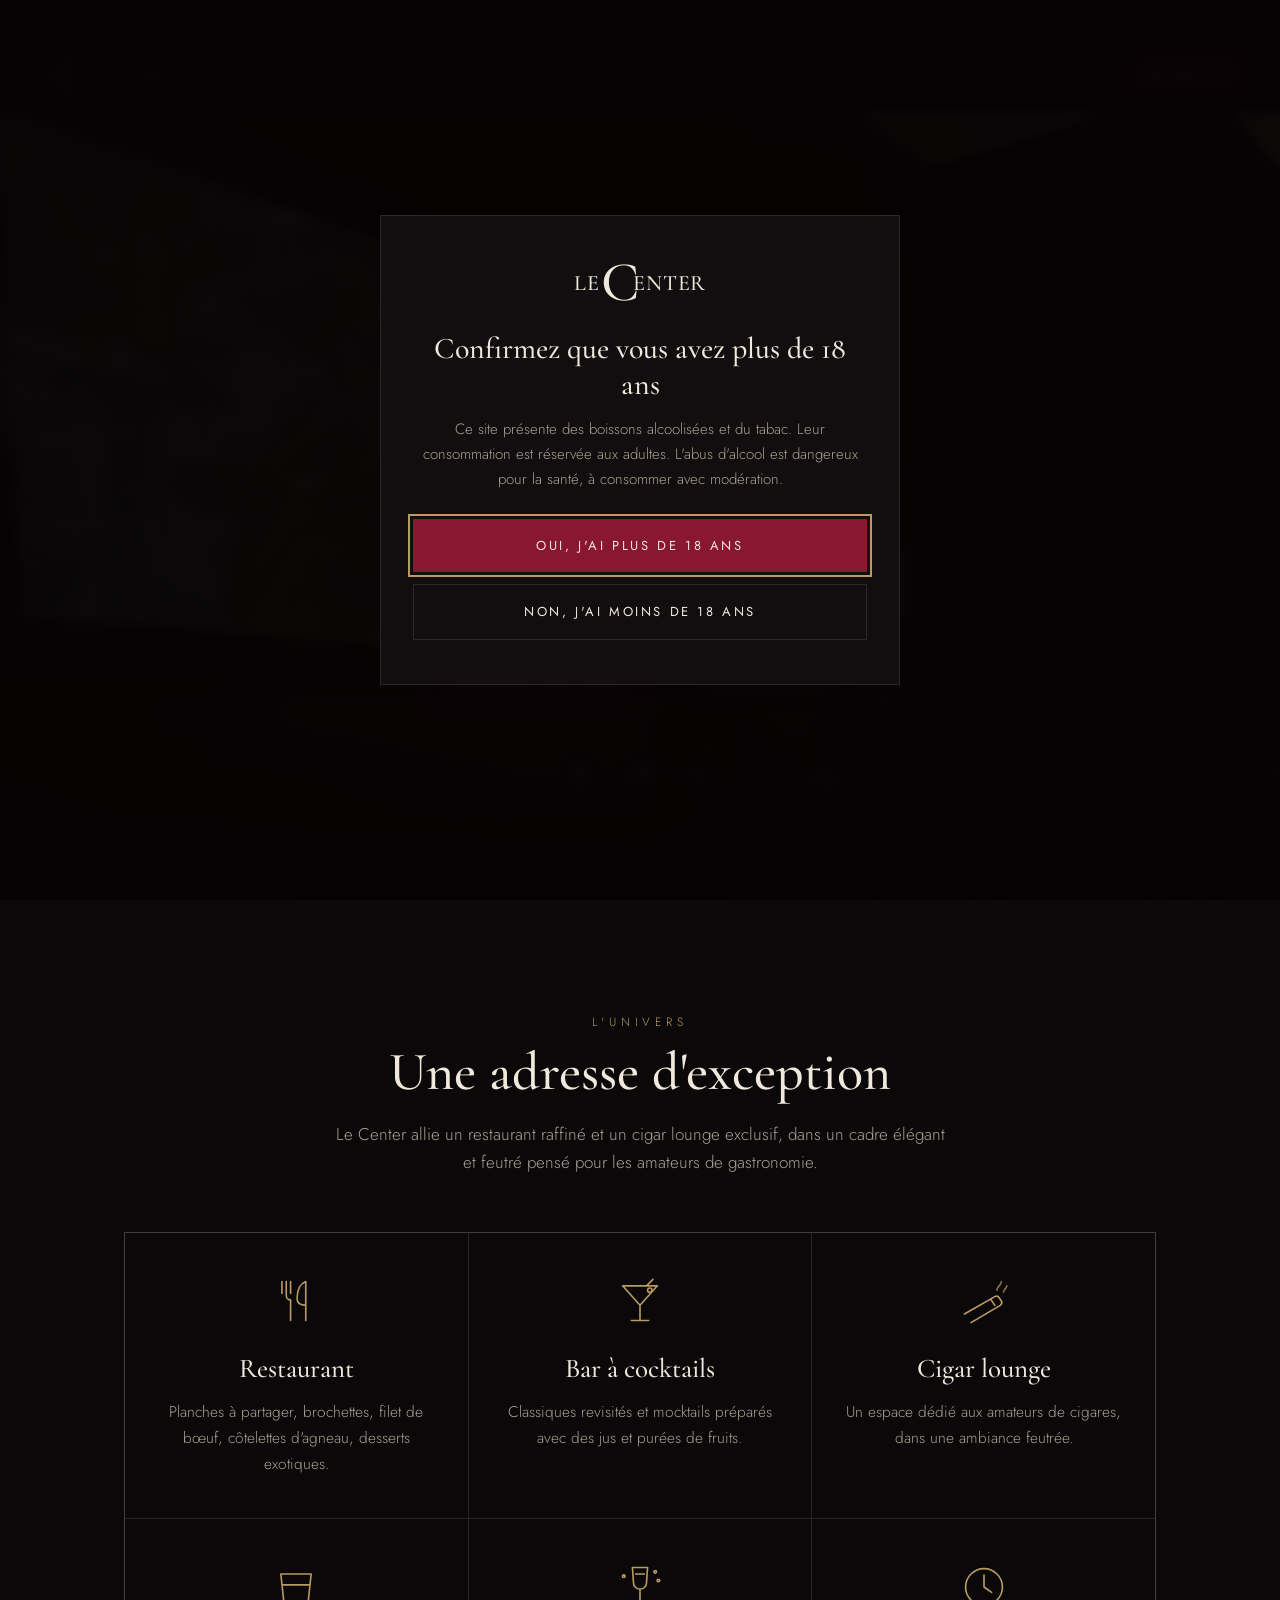
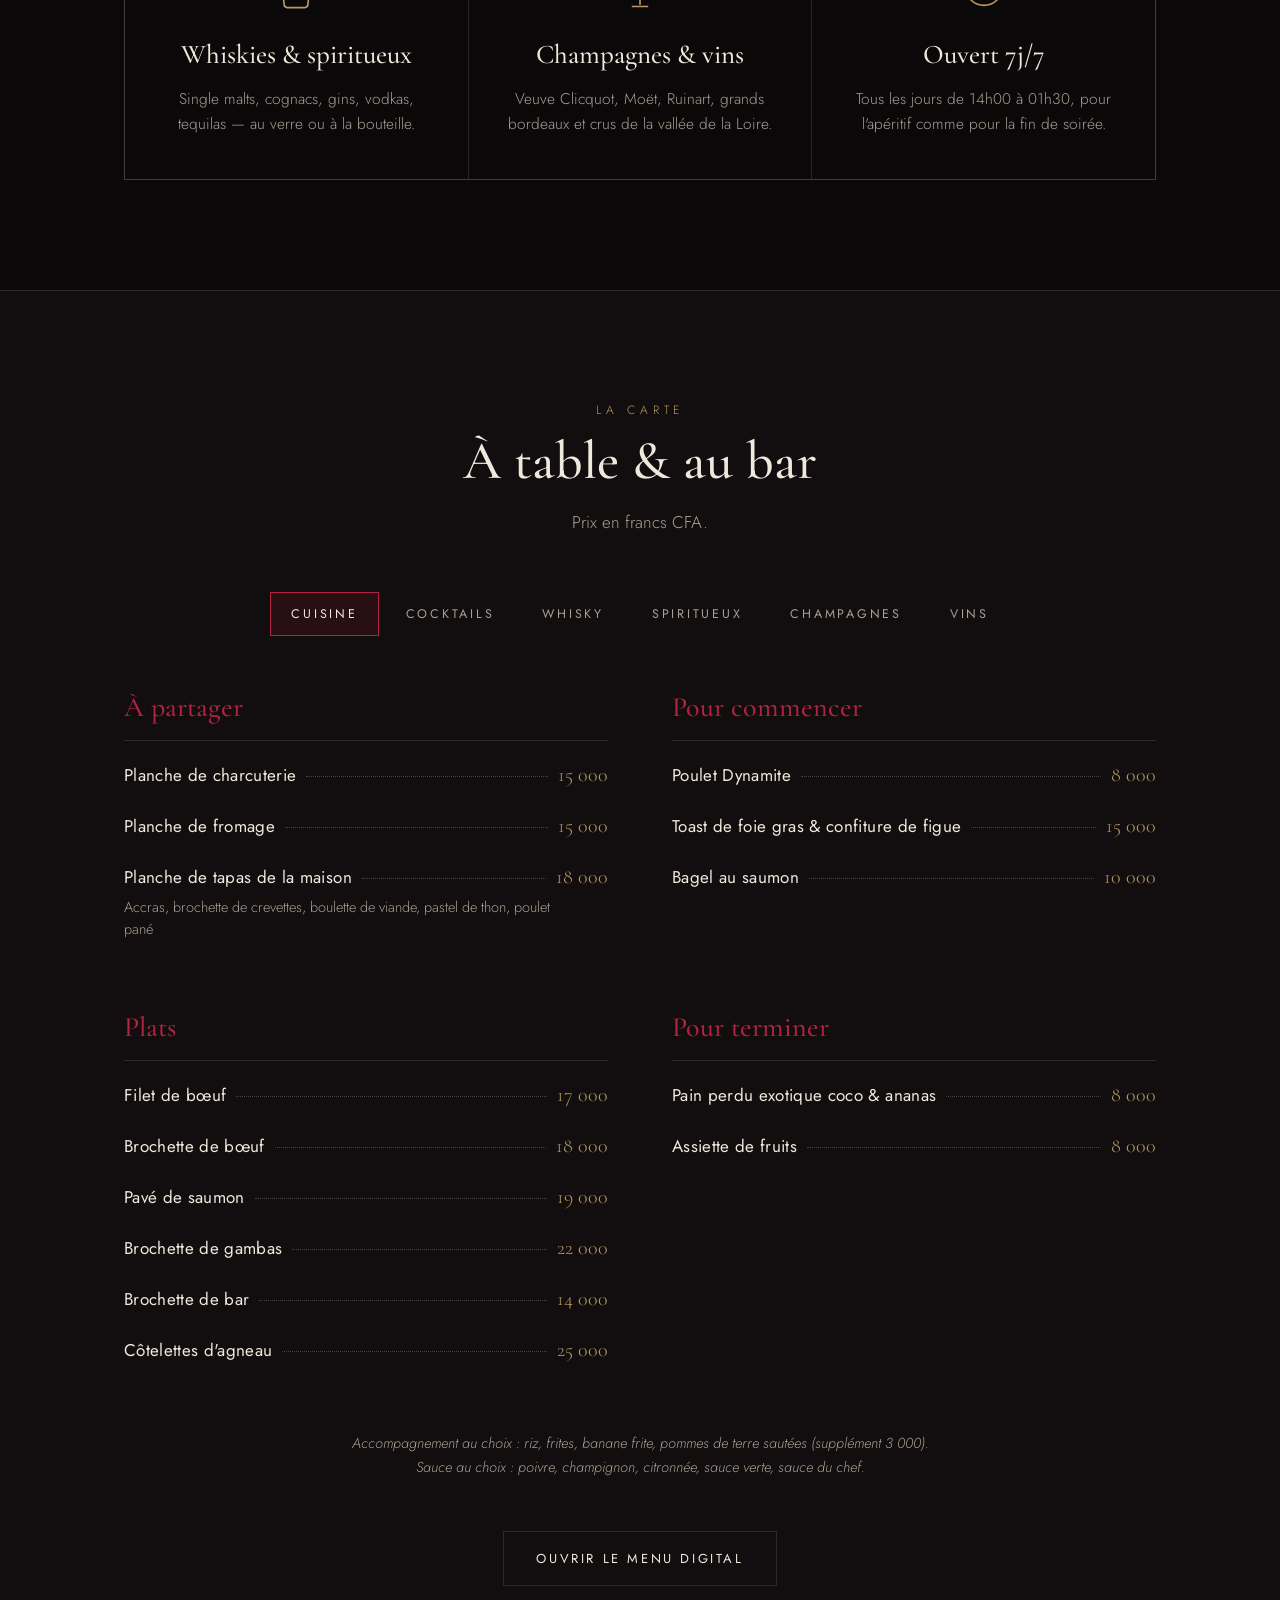
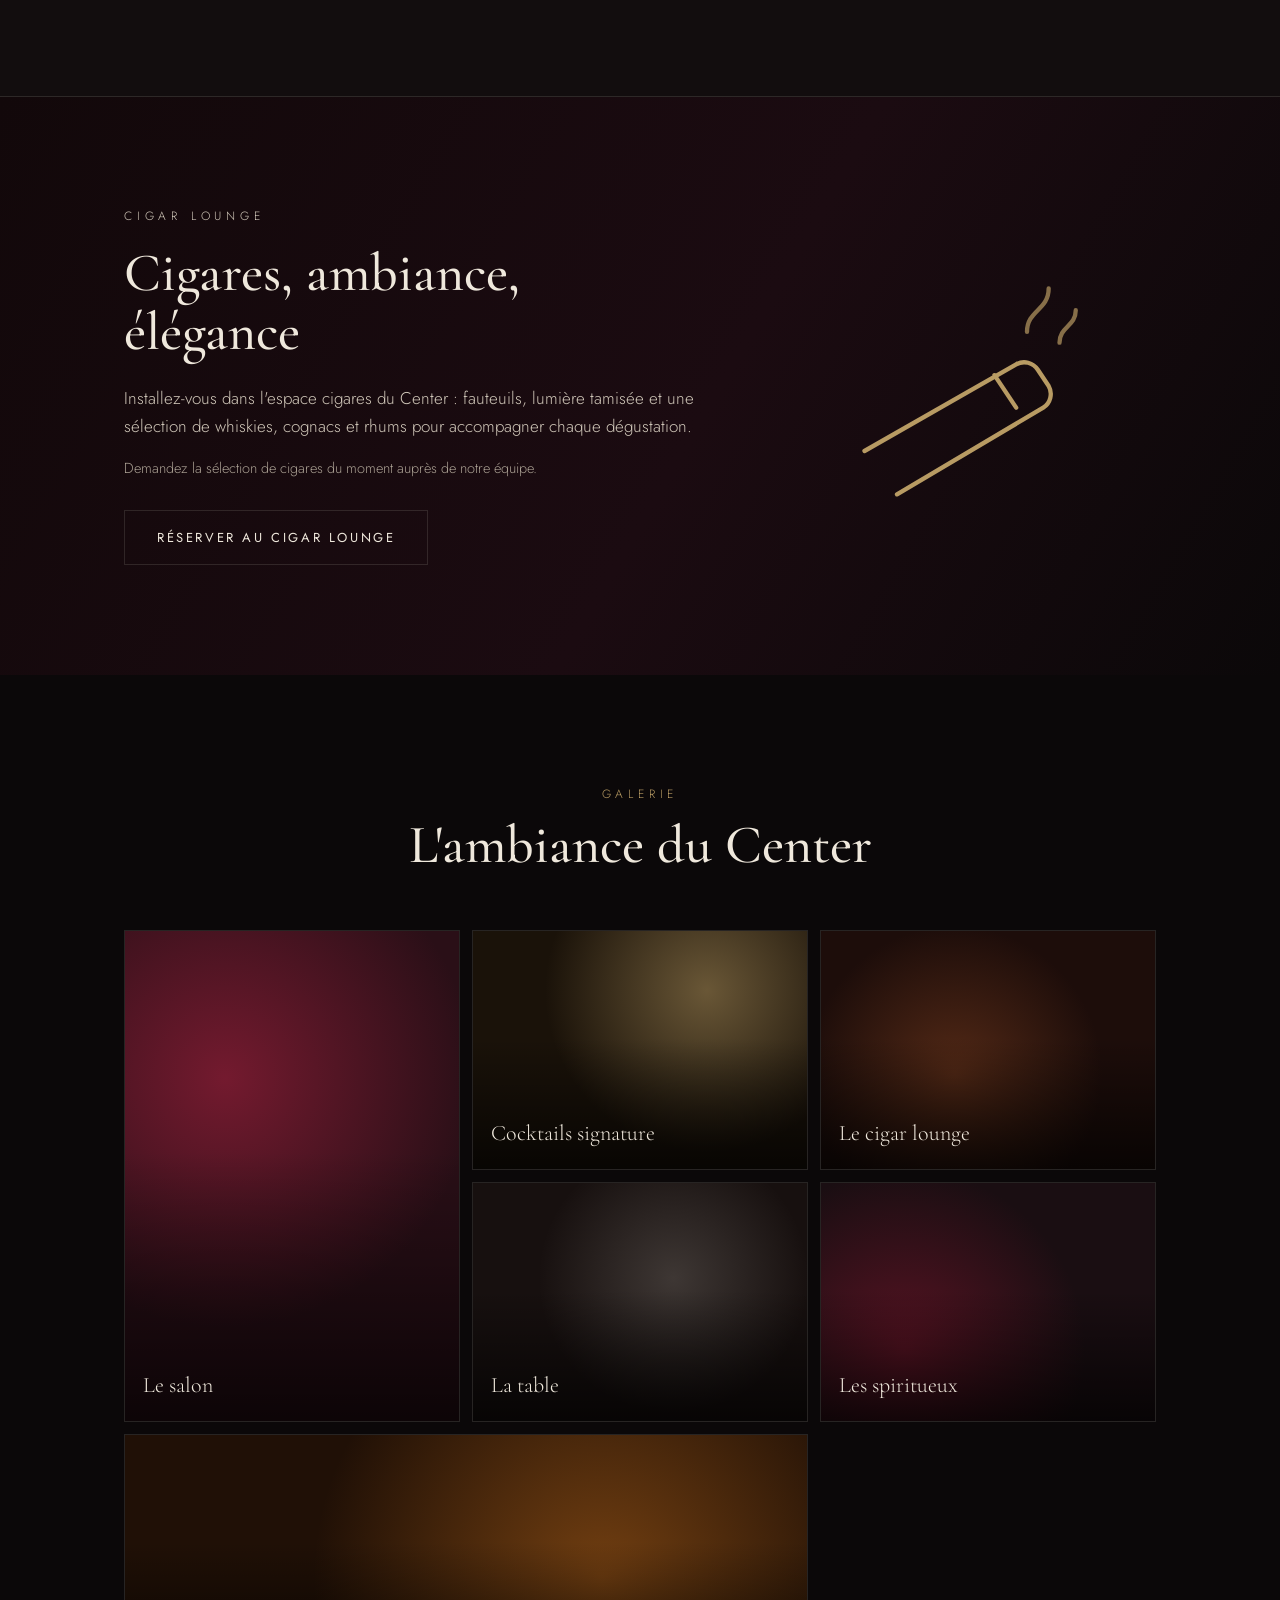
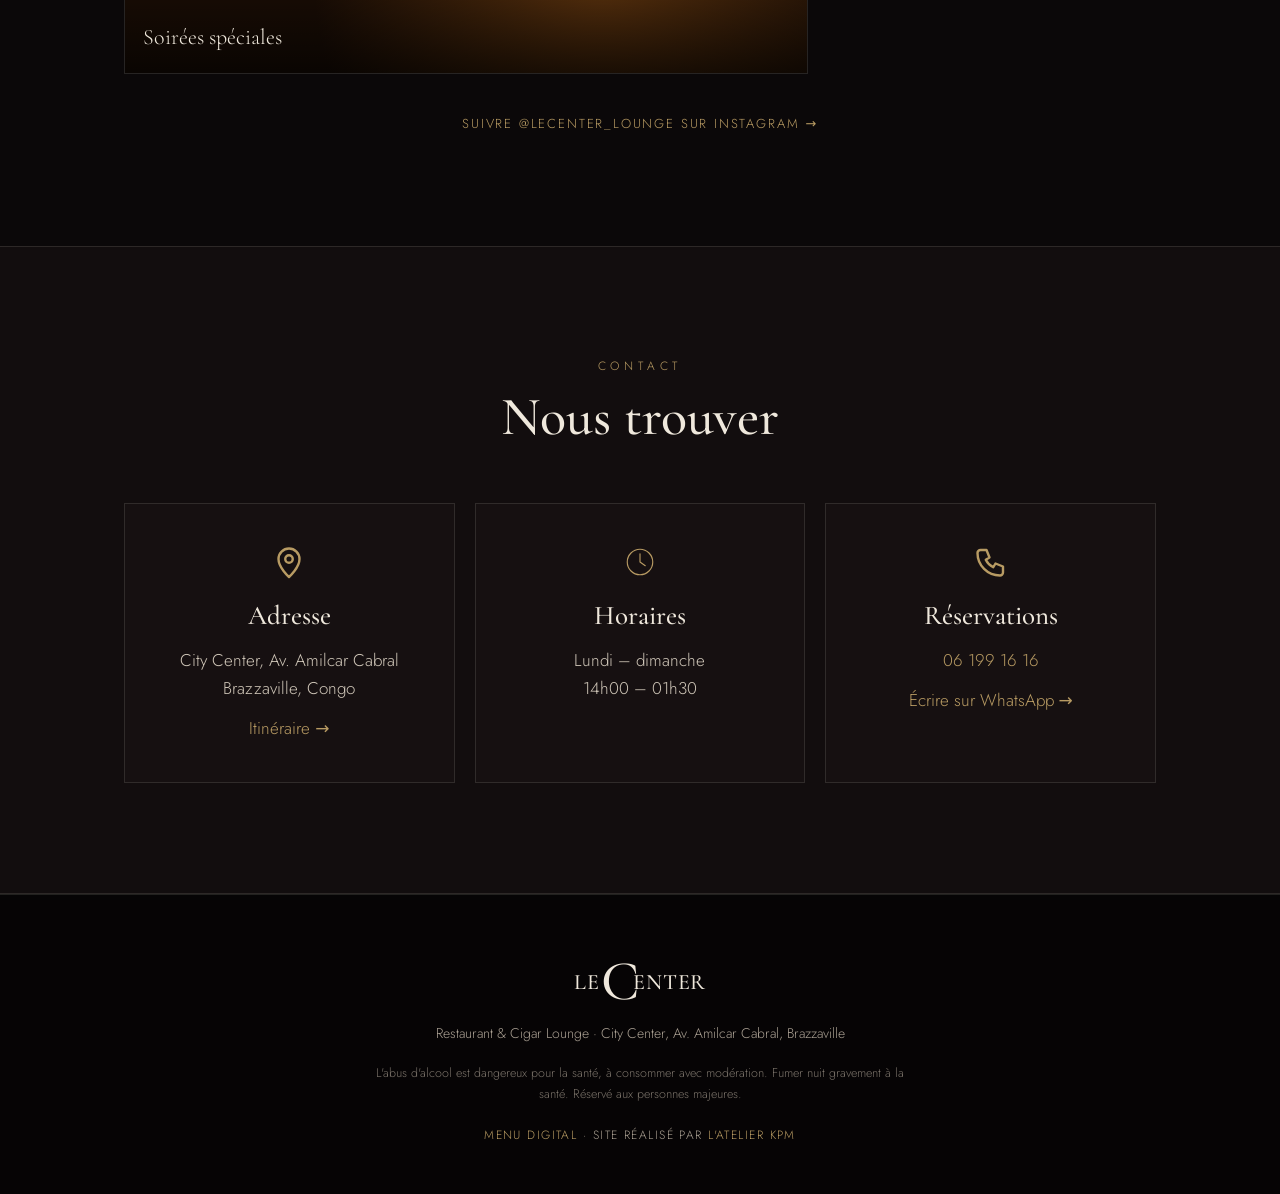
<file: index.html>
<!doctype html>
<html lang="fr">
<head>
<meta charset="utf-8">
<meta name="viewport" content="width=device-width, initial-scale=1">
<title>Le Center Lounge Bar | Restaurant &amp; Cigar Lounge à Brazzaville</title>
<meta name="description" content="Le Center, restaurant et cigar lounge à Brazzaville : cuisine raffinée, cocktails, whiskies, champagnes. City Center, Av. Amilcar Cabral. Ouvert 7j/7 de 14h à 01h30.">
<meta name="theme-color" content="#0b0809">
<meta property="og:title" content="Le Center Lounge Bar — Brazzaville">
<meta property="og:description" content="Restaurant &amp; cigar lounge. Cocktails, whiskies, champagnes. Ouvert 7j/7 de 14h à 01h30.">
<meta property="og:type" content="website">
<link rel="preconnect" href="https://fonts.googleapis.com">
<link rel="preconnect" href="https://fonts.gstatic.com" crossorigin>
<link href="https://fonts.googleapis.com/css2?family=Cormorant+Garamond:ital,wght@0,400;0,500;0,600;1,400&family=Jost:wght@300;400;500&display=swap" rel="stylesheet">
<link rel="stylesheet" href="style.css">
<script type="application/ld+json">
{"@context":"https://schema.org","@type":"Restaurant","name":"Le Center Lounge Bar","servesCuisine":"Française, Fusion","telephone":"+242061991616","address":{"@type":"PostalAddress","streetAddress":"City Center, Av. Amilcar Cabral","addressLocality":"Brazzaville","addressCountry":"CG"},"openingHours":"Mo-Su 14:00-01:30","sameAs":["https://instagram.com/lecenter_lounge"]}
</script>
</head>
<body>

<div id="agegate" class="agegate" role="dialog" aria-modal="true" aria-labelledby="ag-title" hidden>
  <div class="ag-box">
    <div class="mark small" aria-hidden="true"><span>LE</span><b>C</b><span>ENTER</span></div>
    <h2 id="ag-title">Confirmez que vous avez plus de 18 ans</h2>
    <p>Ce site présente des boissons alcoolisées et du tabac. Leur consommation est réservée aux adultes. L'abus d'alcool est dangereux pour la santé, à consommer avec modération.</p>
    <div class="ag-actions">
      <button class="btn solid" id="ag-yes">Oui, j'ai plus de 18 ans</button>
      <a class="btn ghost" href="https://www.google.com" id="ag-no" rel="noopener">Non, j'ai moins de 18 ans</a>
    </div>
  </div>
</div>

<div class="topbar">
  <span>Tous les jours · 14h00 – 01h30</span>
  <span class="sep">|</span>
  <a href="https://www.google.com/maps/search/?api=1&query=Le+Center+Lounge+Bar+Brazzaville" target="_blank" rel="noopener">City Center, Av. Amilcar Cabral, Brazzaville</a>
  <span class="sep">|</span>
  <a href="tel:+242061991616">06 199 16 16</a>
</div>

<header class="nav" id="top">
  <a class="brand" href="#top" aria-label="Le Center Lounge Bar — accueil"><div class="mark small"><span>LE</span><b>C</b><span>ENTER</span></div></a>
  <button class="burger" aria-label="Menu" aria-expanded="false" aria-controls="menu"><i></i><i></i><i></i></button>
  <nav id="menu">
    <a href="#univers">L'univers</a>
    <a href="#carte">La carte</a>
    <a href="#cigar">Cigar lounge</a>
    <a href="#galerie">Galerie</a>
    <a href="#contact">Contact</a>
    <a class="btn solid sm" href="https://wa.me/242061991616?text=Bonjour%20Le%20Center%2C%20je%20souhaite%20r%C3%A9server%20une%20table." target="_blank" rel="noopener">Réserver</a>
  </nav>
</header>

<main>
<section class="hero">
  <div class="hero-bg" aria-hidden="true"></div>
  <div class="hero-in">
    <p class="kicker">Restaurant &amp; Cigar Lounge · Brazzaville</p>
    <h1 class="mark big" aria-label="Le Center Lounge Bar"><span>LE</span><b>C</b><span>ENTER</span><em>Lounge Bar</em></h1>
    <p class="lead">Une adresse feutrée au cœur de la ville, pour les amateurs de bonne table, de grands crus et de moments privilégiés.</p>
    <div class="cta">
      <a class="btn solid" href="https://wa.me/242061991616?text=Bonjour%20Le%20Center%2C%20je%20souhaite%20r%C3%A9server%20une%20table." target="_blank" rel="noopener">Réserver une table</a>
      <a class="btn ghost" href="#carte">Voir la carte</a>
    </div>
    <ul class="social" aria-label="Nous contacter">
      <li><a href="https://wa.me/242061991616?text=Bonjour%20Le%20Center%2C%20je%20souhaite%20r%C3%A9server%20une%20table." target="_blank" rel="noopener" aria-label="WhatsApp"><svg viewBox="0 0 24 24" fill="none" stroke="currentColor" stroke-width="1.6" stroke-linecap="round" stroke-linejoin="round"><path d="M3 21l1.6-4.8A8.5 8.5 0 1 1 8 19.5L3 21z"/><path d="M9 8.5c0 3.5 3 6.5 6.5 6.5l1-1.5-2-1-1 .8c-1-.4-2-1.4-2.4-2.4l.8-1-1-2-1.9.6z"/></svg></a></li>
      <li><a href="https://instagram.com/lecenter_lounge" target="_blank" rel="noopener" aria-label="Instagram"><svg viewBox="0 0 24 24" fill="none" stroke="currentColor" stroke-width="1.6"><rect x="3" y="3" width="18" height="18" rx="5"/><circle cx="12" cy="12" r="4"/><circle cx="17.3" cy="6.7" r="1" fill="currentColor"/></svg></a></li>
      <li><a href="tel:+242061991616" aria-label="Téléphone"><svg viewBox="0 0 24 24" fill="none" stroke="currentColor" stroke-width="1.6" stroke-linecap="round" stroke-linejoin="round"><path d="M5 4h4l2 5-2.5 1.5a11 11 0 0 0 5 5L15 13l5 2v4a2 2 0 0 1-2 2A15 15 0 0 1 3 6a2 2 0 0 1 2-2z"/></svg></a></li>
    </ul>
  </div>
  <a class="scroll" href="#univers" aria-label="Défiler"><i></i></a>
</section>

<section class="sec" id="univers">
  <div class="wrap">
    <header class="sec-h reveal"><p class="kicker">L'univers</p><h2>Une adresse d'exception</h2>
    <p class="intro">Le Center allie un restaurant raffiné et un cigar lounge exclusif, dans un cadre élégant et feutré pensé pour les amateurs de gastronomie.</p></header>
    <div class="feats"><article class="feat reveal"><div class="ico"><svg viewBox="0 0 48 48" fill="none" stroke="currentColor" stroke-width="1.5" stroke-linecap="round" stroke-linejoin="round"><path d="M15 6v13a4 4 0 0 0 4 4v19M11 6v11M19 6v11M15 6v11M33 42V6c-5 2-8 8-8 16 0 4 2 6 8 6"/></svg></div><h3>Restaurant</h3><p>Planches à partager, brochettes, filet de bœuf, côtelettes d'agneau, desserts exotiques.</p></article><article class="feat reveal"><div class="ico"><svg viewBox="0 0 48 48" fill="none" stroke="currentColor" stroke-width="1.5" stroke-linecap="round" stroke-linejoin="round"><path d="M8 10h32L24 28 8 10zM24 28v14M16 42h16M30 10l6-6"/><circle cx="33" cy="14" r="2"/></svg></div><h3>Bar à cocktails</h3><p>Classiques revisités et mocktails préparés avec des jus et purées de fruits.</p></article><article class="feat reveal"><div class="ico"><svg viewBox="0 0 48 48" fill="none" stroke="currentColor" stroke-width="1.5" stroke-linecap="round" stroke-linejoin="round"><path d="M6 36 34 20a3 3 0 0 1 4 1l2 3a3 3 0 0 1-1 4L12 44M30 22l4 6"/><path d="M36 14c0-4 4-4 4-8M42 16c0-3 3-3 3-6" opacity=".7"/></svg></div><h3>Cigar lounge</h3><p>Un espace dédié aux amateurs de cigares, dans une ambiance feutrée.</p></article><article class="feat reveal"><div class="ico"><svg viewBox="0 0 48 48" fill="none" stroke="currentColor" stroke-width="1.5" stroke-linecap="round" stroke-linejoin="round"><path d="M10 12h28l-3 28a3 3 0 0 1-3 3H16a3 3 0 0 1-3-3L10 12zM12 22h24"/></svg></div><h3>Whiskies &amp; spiritueux</h3><p>Single malts, cognacs, gins, vodkas, tequilas — au verre ou à la bouteille.</p></article><article class="feat reveal"><div class="ico"><svg viewBox="0 0 48 48" fill="none" stroke="currentColor" stroke-width="1.5" stroke-linecap="round" stroke-linejoin="round"><path d="M17 6h14l-1 14a6 6 0 0 1-12 0L17 6zM24 26v14M17 42h14M20 12h8"/><circle cx="38" cy="10" r="1.2"/><circle cx="41" cy="18" r="1.2"/><circle cx="9" cy="14" r="1.2"/></svg></div><h3>Champagnes &amp; vins</h3><p>Veuve Clicquot, Moët, Ruinart, grands bordeaux et crus de la vallée de la Loire.</p></article><article class="feat reveal"><div class="ico"><svg viewBox="0 0 48 48" fill="none" stroke="currentColor" stroke-width="1.5" stroke-linecap="round" stroke-linejoin="round"><circle cx="24" cy="24" r="17"/><path d="M24 13v11l7 5"/></svg></div><h3>Ouvert 7j/7</h3><p>Tous les jours de 14h00 à 01h30, pour l'apéritif comme pour la fin de soirée.</p></article></div>
  </div>
</section>

<section class="sec alt" id="carte">
  <div class="wrap">
    <header class="sec-h reveal"><p class="kicker">La carte</p><h2>À table &amp; au bar</h2>
    <p class="intro">Prix en francs CFA.</p></header>
    <div class="tabs reveal" role="tablist" aria-label="Catégories de la carte"><button role="tab" id="t-cuisine" aria-controls="p-cuisine" aria-selected="true">Cuisine</button><button role="tab" id="t-cocktails" aria-controls="p-cocktails" aria-selected="false">Cocktails</button><button role="tab" id="t-whisky" aria-controls="p-whisky" aria-selected="false">Whisky</button><button role="tab" id="t-spiritueux" aria-controls="p-spiritueux" aria-selected="false">Spiritueux</button><button role="tab" id="t-champagnes" aria-controls="p-champagnes" aria-selected="false">Champagnes</button><button role="tab" id="t-vins" aria-controls="p-vins" aria-selected="false">Vins</button></div>
    <div class="panels reveal"><div role="tabpanel" id="p-cuisine" aria-labelledby="t-cuisine" class="panel"><div class="block"><h4>À partager</h4><ul class="list"><li class="item"><div class="row"><span class="name">Planche de charcuterie</span><span class="dots"></span><span class="price">15 000</span></div></li><li class="item"><div class="row"><span class="name">Planche de fromage</span><span class="dots"></span><span class="price">15 000</span></div></li><li class="item"><div class="row"><span class="name">Planche de tapas de la maison</span><span class="dots"></span><span class="price">18 000</span></div><span class="desc">Accras, brochette de crevettes, boulette de viande, pastel de thon, poulet pané</span></li></ul></div><div class="block"><h4>Pour commencer</h4><ul class="list"><li class="item"><div class="row"><span class="name">Poulet Dynamite</span><span class="dots"></span><span class="price">8 000</span></div></li><li class="item"><div class="row"><span class="name">Toast de foie gras &amp; confiture de figue</span><span class="dots"></span><span class="price">15 000</span></div></li><li class="item"><div class="row"><span class="name">Bagel au saumon</span><span class="dots"></span><span class="price">10 000</span></div></li></ul></div><div class="block"><h4>Plats</h4><ul class="list"><li class="item"><div class="row"><span class="name">Filet de bœuf</span><span class="dots"></span><span class="price">17 000</span></div></li><li class="item"><div class="row"><span class="name">Brochette de bœuf</span><span class="dots"></span><span class="price">18 000</span></div></li><li class="item"><div class="row"><span class="name">Pavé de saumon</span><span class="dots"></span><span class="price">19 000</span></div></li><li class="item"><div class="row"><span class="name">Brochette de gambas</span><span class="dots"></span><span class="price">22 000</span></div></li><li class="item"><div class="row"><span class="name">Brochette de bar</span><span class="dots"></span><span class="price">14 000</span></div></li><li class="item"><div class="row"><span class="name">Côtelettes d'agneau</span><span class="dots"></span><span class="price">25 000</span></div></li></ul></div><div class="block"><h4>Pour terminer</h4><ul class="list"><li class="item"><div class="row"><span class="name">Pain perdu exotique coco &amp; ananas</span><span class="dots"></span><span class="price">8 000</span></div></li><li class="item"><div class="row"><span class="name">Assiette de fruits</span><span class="dots"></span><span class="price">8 000</span></div></li></ul></div><p class="note">Accompagnement au choix : riz, frites, banane frite, pommes de terre sautées (supplément 3 000).<br>Sauce au choix : poivre, champignon, citronnée, sauce verte, sauce du chef.</p></div><div role="tabpanel" id="p-cocktails" aria-labelledby="t-cocktails" class="panel" hidden><div class="block"><h4>Cocktails</h4><ul class="list"><li class="item"><div class="row"><span class="name">Aviation</span><span class="dots"></span><span class="price">6 500</span></div><span class="desc">Gin, liqueur de marasquin, citron frais, crème de violette</span></li><li class="item"><div class="row"><span class="name">Mai Tai</span><span class="dots"></span><span class="price">7 000</span></div><span class="desc">Rhum, sirop d'orgeat, Cointreau, citron vert</span></li><li class="item"><div class="row"><span class="name">Mojito Classique</span><span class="dots"></span><span class="price">7 500</span></div><span class="desc">Passion · Gingembre · Litchi · Mangue (+ 1 000)</span></li><li class="item"><div class="row"><span class="name">Lady Killer</span><span class="dots"></span><span class="price">7 500</span></div><span class="desc">Gin, Cointreau, brandy à l'abricot, jus d'ananas, purée de fruit de la passion</span></li><li class="item"><div class="row"><span class="name">Sex on the Beach</span><span class="dots"></span><span class="price">8 000</span></div><span class="desc">Vodka, crème de pêche, jus d'orange, jus de cranberry</span></li><li class="item"><div class="row"><span class="name">Porn Star Martini</span><span class="dots"></span><span class="price">9 000</span></div><span class="desc">Vodka, purée de fruit de la passion, Passoã, sirop de vanille, prosecco</span></li><li class="item"><div class="row"><span class="name">Long Island Iced Tea</span><span class="dots"></span><span class="price">10 000</span></div><span class="desc">Gin, tequila, rhum, vodka, Cointreau, cola</span></li><li class="item"><div class="row"><span class="name">Bull Frog</span><span class="dots"></span><span class="price">10 000</span></div><span class="desc">Tequila, vodka, gin, rhum, curaçao bleu, Red Bull</span></li><li class="item"><div class="row"><span class="name">Singapore Sling</span><span class="dots"></span><span class="price">10 000</span></div><span class="desc">Gin, cherry brandy, Cointreau, Bénédictine, jus d'ananas, sirop de grenadine, citron, Angostura</span></li></ul></div><div class="block"><h4>Mocktails</h4><ul class="list"><li class="item"><div class="row"><span class="name">Bora-Bora</span><span class="dots"></span><span class="price">5 000</span></div><span class="desc">Jus d'ananas frais, purée de fruit de la passion, citron vert pressé, sirop de grenadine</span></li><li class="item"><div class="row"><span class="name">Virgin Colada</span><span class="dots"></span><span class="price">5 000</span></div><span class="desc">Lait de coco onctueux, jus d'ananas, sirop de vanille de Bourbon</span></li><li class="item"><div class="row"><span class="name">Passion Breeze</span><span class="dots"></span><span class="price">5 000</span></div><span class="desc">Jus de fruit de la passion, jus d'ananas, jus de cranberry</span></li><li class="item"><div class="row"><span class="name">Apple Sunrise</span><span class="dots"></span><span class="price">5 000</span></div><span class="desc">Jus de pomme trouble, citron frais, sirop de cerise</span></li><li class="item"><div class="row"><span class="name">Virgin Mojito</span><span class="dots"></span><span class="price">5 000</span></div><span class="desc">Passion · Ananas · Fraise · Coco · Classique</span></li></ul></div></div><div role="tabpanel" id="p-whisky" aria-labelledby="t-whisky" class="panel" hidden><div class="block"><h4>Whisky</h4><table class="ptable"><thead><tr><th></th><th>Verre</th><th>Bouteille</th></tr></thead><tbody><tr><th scope="row">Red Label</th><td>5 000</td><td>40 000</td></tr><tr><th scope="row">Black Label</th><td>6 000</td><td>50 000</td></tr><tr><th scope="row">Double Black</th><td>7 000</td><td><span class="na">—</span></td></tr><tr><th scope="row">Green Label</th><td><span class="na">—</span></td><td>135 000</td></tr><tr><th scope="row">Blue Label</th><td><span class="na">—</span></td><td>250 000</td></tr><tr><th scope="row">Johnnie Walker 18 ans</th><td><span class="na">—</span></td><td>200 000</td></tr><tr><th scope="row">Chivas 12</th><td>5 000</td><td>50 000</td></tr><tr><th scope="row">Chivas 15</th><td><span class="na">—</span></td><td>90 000</td></tr><tr><th scope="row">Chivas 18</th><td><span class="na">—</span></td><td>110 000</td></tr><tr><th scope="row">Lagavulin 16</th><td>20 000</td><td>200 000</td></tr><tr><th scope="row">Glenfiddich 12</th><td>8 000</td><td>60 000</td></tr><tr><th scope="row">Glenfiddich 12 Special</th><td>10 000</td><td>80 000</td></tr><tr><th scope="row">Glenfiddich 15</th><td>12 000</td><td>110 000</td></tr><tr><th scope="row">Glenfiddich 18</th><td>25 000</td><td>150 000</td></tr><tr><th scope="row">Macallan 12</th><td><span class="na">—</span></td><td>220 000</td></tr><tr><th scope="row">Dalmore 12</th><td><span class="na">—</span></td><td>150 000</td></tr><tr><th scope="row">Dalmore Cigar Malt</th><td><span class="na">—</span></td><td>230 000</td></tr><tr><th scope="row">Cardhu Single Malt 18</th><td><span class="na">—</span></td><td>190 000</td></tr><tr><th scope="row">Jack Daniel's (Original / Honey)</th><td>5 000</td><td>50 000</td></tr><tr><th scope="row">Gentleman Jack</th><td>10 000</td><td>70 000</td></tr><tr><th scope="row">Aberfeldy 12</th><td><span class="na">—</span></td><td>120 000</td></tr><tr><th scope="row">Dimple</th><td><span class="na">—</span></td><td>70 000</td></tr><tr><th scope="row">Ballantine's</th><td>5 000</td><td>30 000</td></tr><tr><th scope="row">Glenlivet</th><td>10 000</td><td><span class="na">—</span></td></tr><tr><th scope="row">Talisker</th><td>10 000</td><td>75 000</td></tr></tbody></table></div></div><div role="tabpanel" id="p-spiritueux" aria-labelledby="t-spiritueux" class="panel" hidden><div class="block"><h4>Cognac</h4><table class="ptable"><thead><tr><th></th><th>Verre</th><th>Bouteille</th></tr></thead><tbody><tr><th scope="row">Camus VSOP</th><td>10 000</td><td><span class="na">—</span></td></tr><tr><th scope="row">Hennessy VS · VSOP · XO</th><td>10 000</td><td>70 000 · 90 000 · 350 000</td></tr><tr><th scope="row">Courvoisier Very Special</th><td>8 000</td><td>70 000</td></tr><tr><th scope="row">Courvoisier VSOP</th><td><span class="na">—</span></td><td>100 000</td></tr><tr><th scope="row">Grand Marnier</th><td>6 000</td><td><span class="na">—</span></td></tr><tr><th scope="row">Castarède 20 ans</th><td><span class="na">—</span></td><td>210 000</td></tr><tr><th scope="row">Rémy Martin VSOP</th><td><span class="na">—</span></td><td>90 000</td></tr></tbody></table></div><div class="block"><h4>Gin</h4><table class="ptable"><thead><tr><th></th><th>Verre</th><th>Bouteille</th></tr></thead><tbody><tr><th scope="row">Hendrick's</th><td><span class="na">—</span></td><td>60 000</td></tr><tr><th scope="row">Bombay Sapphire</th><td>5 000</td><td>30 000</td></tr><tr><th scope="row">Gordon's</th><td>5 000</td><td>40 000</td></tr></tbody></table></div><div class="block"><h4>Vodka</h4><table class="ptable"><thead><tr><th></th><th>Verre</th><th>Bouteille</th></tr></thead><tbody><tr><th scope="row">Beluga</th><td>10 000</td><td>100 000</td></tr><tr><th scope="row">Grey Goose</th><td>8 000</td><td>60 000</td></tr><tr><th scope="row">Belvedere</th><td>8 000</td><td>60 000</td></tr><tr><th scope="row">Absolut</th><td>5 000</td><td>30 000</td></tr></tbody></table></div><div class="block"><h4>Rhum</h4><table class="ptable"><thead><tr><th></th><th>Verre</th><th>Bouteille</th></tr></thead><tbody><tr><th scope="row">Diplomatico</th><td><span class="na">—</span></td><td>110 000</td></tr><tr><th scope="row">Glen Morangie 10</th><td><span class="na">—</span></td><td>50 000</td></tr><tr><th scope="row">Havana Club 3 ans</th><td>5 000</td><td><span class="na">—</span></td></tr><tr><th scope="row">Havana Club 7 ans</th><td>10 000</td><td><span class="na">—</span></td></tr><tr><th scope="row">St-James blanc</th><td>6 000</td><td><span class="na">—</span></td></tr><tr><th scope="row">St-James brun</th><td>7 000</td><td><span class="na">—</span></td></tr><tr><th scope="row">Bacardi blanc</th><td>5 000</td><td><span class="na">—</span></td></tr><tr><th scope="row">Bacardi brun</th><td>6 000</td><td><span class="na">—</span></td></tr></tbody></table></div><div class="block"><h4>Tequila</h4><table class="ptable"><thead><tr><th></th><th>Verre</th><th>Bouteille</th></tr></thead><tbody><tr><th scope="row">Don Julio</th><td><span class="na">—</span></td><td>70 000</td></tr><tr><th scope="row">Don Julio 1942</th><td><span class="na">—</span></td><td>600 000</td></tr><tr><th scope="row">Silver Patrón</th><td><span class="na">—</span></td><td>100 000</td></tr><tr><th scope="row">Camino shot ×6</th><td>10 000</td><td><span class="na">—</span></td></tr><tr><th scope="row">Clase Azul</th><td><span class="na">—</span></td><td>400 000</td></tr></tbody></table></div><div class="block"><h4>Liqueurs &amp; apéritifs</h4><table class="ptable"><thead><tr><th></th><th>Verre</th><th>Bouteille</th></tr></thead><tbody><tr><th scope="row">Amarula</th><td>5 000</td><td>30 000</td></tr><tr><th scope="row">Baileys</th><td>6 000</td><td>40 000</td></tr><tr><th scope="row">Get 27</th><td>5 000</td><td><span class="na">—</span></td></tr><tr><th scope="row">Get 31</th><td>6 000</td><td><span class="na">—</span></td></tr><tr><th scope="row">Campari</th><td>5 000</td><td><span class="na">—</span></td></tr><tr><th scope="row">Cointreau</th><td>6 000</td><td><span class="na">—</span></td></tr><tr><th scope="row">Malibu</th><td>5 000</td><td><span class="na">—</span></td></tr><tr><th scope="row">Martini blanc</th><td>5 000</td><td><span class="na">—</span></td></tr><tr><th scope="row">Martini rouge</th><td>6 000</td><td><span class="na">—</span></td></tr><tr><th scope="row">Aperol</th><td>6 000</td><td><span class="na">—</span></td></tr><tr><th scope="row">Porto Cruz</th><td>7 000</td><td><span class="na">—</span></td></tr><tr><th scope="row">Jägermeister</th><td>5 000</td><td>50 000</td></tr><tr><th scope="row">Pastis 51</th><td>8 000</td><td><span class="na">—</span></td></tr><tr><th scope="row">Ricard</th><td>5 000</td><td><span class="na">—</span></td></tr></tbody></table></div></div><div role="tabpanel" id="p-champagnes" aria-labelledby="t-champagnes" class="panel" hidden><div class="block"><h4>Champagnes</h4><table class="ptable"><thead><tr><th></th><th>Verre</th><th>Bouteille</th></tr></thead><tbody><tr><th scope="row">Veuve Clicquot Rich</th><td><span class="na">—</span></td><td>100 000</td></tr><tr><th scope="row">Veuve Clicquot Brut</th><td><span class="na">—</span></td><td>70 000</td></tr><tr><th scope="row">Moët Ice</th><td><span class="na">—</span></td><td>90 000</td></tr><tr><th scope="row">Moët Impérial</th><td><span class="na">—</span></td><td>70 000</td></tr><tr><th scope="row">Gobillard</th><td><span class="na">—</span></td><td>40 000</td></tr><tr><th scope="row">Ruinart Blanc de Blancs</th><td><span class="na">—</span></td><td>150 000</td></tr><tr><th scope="row">Ruinart Brut</th><td><span class="na">—</span></td><td>110 000</td></tr><tr><th scope="row">Noellat</th><td>12 000</td><td><span class="na">—</span></td></tr></tbody></table></div></div><div role="tabpanel" id="p-vins" aria-labelledby="t-vins" class="panel" hidden><div class="block"><h4>Rouge</h4><ul class="list"><li class="item"><div class="row"><span class="name">Château Lassalle « Le Pigeonnier » 2020</span><span class="dots"></span><span class="price">20 000</span></div></li><li class="item"><div class="row"><span class="name">Domaine La Piecelle 2022</span><span class="dots"></span><span class="price">20 000</span></div></li><li class="item"><div class="row"><span class="name">Château Lilan Ladoy, Saint-Estèphe</span><span class="dots"></span><span class="price">40 000</span></div></li><li class="item"><div class="row"><span class="name">Grand Cru Saint-Émilion</span><span class="dots"></span><span class="price">40 000</span></div></li><li class="item"><div class="row"><span class="name">Lupé-Cholet (Pinot Noir)</span><span class="dots"></span><span class="price">40 000</span></div></li><li class="item"><div class="row"><span class="name">Pomerol</span><span class="dots"></span><span class="price">50 000</span></div></li><li class="item"><div class="row"><span class="name">Château Talbot, Saint-Julien</span><span class="dots"></span><span class="price">150 000</span></div></li><li class="item"><div class="row"><span class="name">Sancerre</span><span class="dots"></span><span class="price">40 000</span></div></li><li class="item"><div class="row"><span class="name">Château Margaux</span><span class="dots"></span><span class="price">60 000</span></div></li><li class="item"><div class="row"><span class="name">Talbot Connétable</span><span class="dots"></span><span class="price">80 000</span></div></li></ul></div><div class="block"><h4>Rosé</h4><ul class="list"><li class="item"><div class="row"><span class="name">Rosé d'Anjou</span><span class="dots"></span><span class="price">20 000</span></div></li><li class="item"><div class="row"><span class="name">Minuty</span><span class="dots"></span><span class="price">20 000</span></div></li></ul></div><div class="block"><h4>Blanc</h4><ul class="list"><li class="item"><div class="row"><span class="name">Monbazillac</span><span class="dots"></span><span class="price">20 000</span></div></li><li class="item"><div class="row"><span class="name">Sauternes</span><span class="dots"></span><span class="price">35 000</span></div></li><li class="item"><div class="row"><span class="name">Riesling</span><span class="dots"></span><span class="price">20 000</span></div></li></ul></div><p class="note">Prix à la bouteille.</p></div></div>
    <p class="menu-cta reveal"><a class="btn ghost" href="menu.html">Ouvrir le menu digital</a></p>
  </div>
</section>

<section class="sec cigar" id="cigar">
  <div class="wrap split">
    <div class="reveal">
      <p class="kicker">Cigar lounge</p>
      <h2>Cigares, ambiance, élégance</h2>
      <p>Installez-vous dans l'espace cigares du Center : fauteuils, lumière tamisée et une sélection de whiskies, cognacs et rhums pour accompagner chaque dégustation.</p>
      <p class="small">Demandez la sélection de cigares du moment auprès de notre équipe.</p>
      <a class="btn ghost" href="https://wa.me/242061991616?text=Bonjour%20Le%20Center%2C%20je%20souhaite%20r%C3%A9server%20une%20table%20au%20cigar%20lounge." target="_blank" rel="noopener">Réserver au cigar lounge</a>
    </div>
    <div class="cigar-art reveal" aria-hidden="true"><svg viewBox="0 0 48 48" fill="none" stroke="currentColor" stroke-width="1.5" stroke-linecap="round" stroke-linejoin="round"><path d="M6 36 34 20a3 3 0 0 1 4 1l2 3a3 3 0 0 1-1 4L12 44M30 22l4 6"/><path d="M36 14c0-4 4-4 4-8M42 16c0-3 3-3 3-6" opacity=".7"/></svg></div>
  </div>
</section>

<section class="sec" id="galerie">
  <div class="wrap">
    <header class="sec-h reveal"><p class="kicker">Galerie</p><h2>L'ambiance du Center</h2></header>
    <div class="gallery"><figure class="shot g1 reveal"><div class="shot-in"><span>Le salon</span></div></figure><figure class="shot g2 reveal"><div class="shot-in"><span>Cocktails signature</span></div></figure><figure class="shot g3 reveal"><div class="shot-in"><span>Le cigar lounge</span></div></figure><figure class="shot g4 reveal"><div class="shot-in"><span>La table</span></div></figure><figure class="shot g5 reveal"><div class="shot-in"><span>Les spiritueux</span></div></figure><figure class="shot g6 reveal"><div class="shot-in"><span>Soirées spéciales</span></div></figure></div>
    <p class="ig-link reveal"><a href="https://instagram.com/lecenter_lounge" target="_blank" rel="noopener">Suivre @lecenter_lounge sur Instagram →</a></p>
  </div>
</section>

<section class="sec alt" id="contact">
  <div class="wrap">
    <header class="sec-h reveal"><p class="kicker">Contact</p><h2>Nous trouver</h2></header>
    <div class="contact reveal">
      <div class="c-card"><div class="ico sm"><svg viewBox="0 0 24 24" fill="none" stroke="currentColor" stroke-width="1.6" stroke-linecap="round" stroke-linejoin="round"><path d="M12 22s7-6.2 7-12a7 7 0 0 0-14 0c0 5.8 7 12 7 12z"/><circle cx="12" cy="10" r="2.5"/></svg></div><h3>Adresse</h3>
        <p>City Center, Av. Amilcar Cabral<br>Brazzaville, Congo</p>
        <a href="https://www.google.com/maps/search/?api=1&query=Le+Center+Lounge+Bar+Brazzaville" target="_blank" rel="noopener">Itinéraire →</a></div>
      <div class="c-card"><div class="ico sm"><svg viewBox="0 0 48 48" fill="none" stroke="currentColor" stroke-width="1.5" stroke-linecap="round" stroke-linejoin="round"><circle cx="24" cy="24" r="17"/><path d="M24 13v11l7 5"/></svg></div><h3>Horaires</h3>
        <p>Lundi – dimanche<br>14h00 – 01h30</p></div>
      <div class="c-card"><div class="ico sm"><svg viewBox="0 0 24 24" fill="none" stroke="currentColor" stroke-width="1.6" stroke-linecap="round" stroke-linejoin="round"><path d="M5 4h4l2 5-2.5 1.5a11 11 0 0 0 5 5L15 13l5 2v4a2 2 0 0 1-2 2A15 15 0 0 1 3 6a2 2 0 0 1 2-2z"/></svg></div><h3>Réservations</h3>
        <p><a href="tel:+242061991616">06 199 16 16</a></p>
        <a href="https://wa.me/242061991616?text=Bonjour%20Le%20Center%2C%20je%20souhaite%20r%C3%A9server%20une%20table." target="_blank" rel="noopener">Écrire sur WhatsApp →</a></div>
    </div>
  </div>
</section>
</main>

<footer class="foot">
  <div class="mark small"><span>LE</span><b>C</b><span>ENTER</span></div>
  <p>Restaurant &amp; Cigar Lounge · City Center, Av. Amilcar Cabral, Brazzaville</p>
  <p class="legal">L'abus d'alcool est dangereux pour la santé, à consommer avec modération. Fumer nuit gravement à la santé. Réservé aux personnes majeures.</p>
  <p class="credit"><a href="menu.html">Menu digital</a> · Site réalisé par <a href="#">l'Atelier KPM</a></p>
</footer>

<script src="script.js"></script>
</body>
</html>
</file>
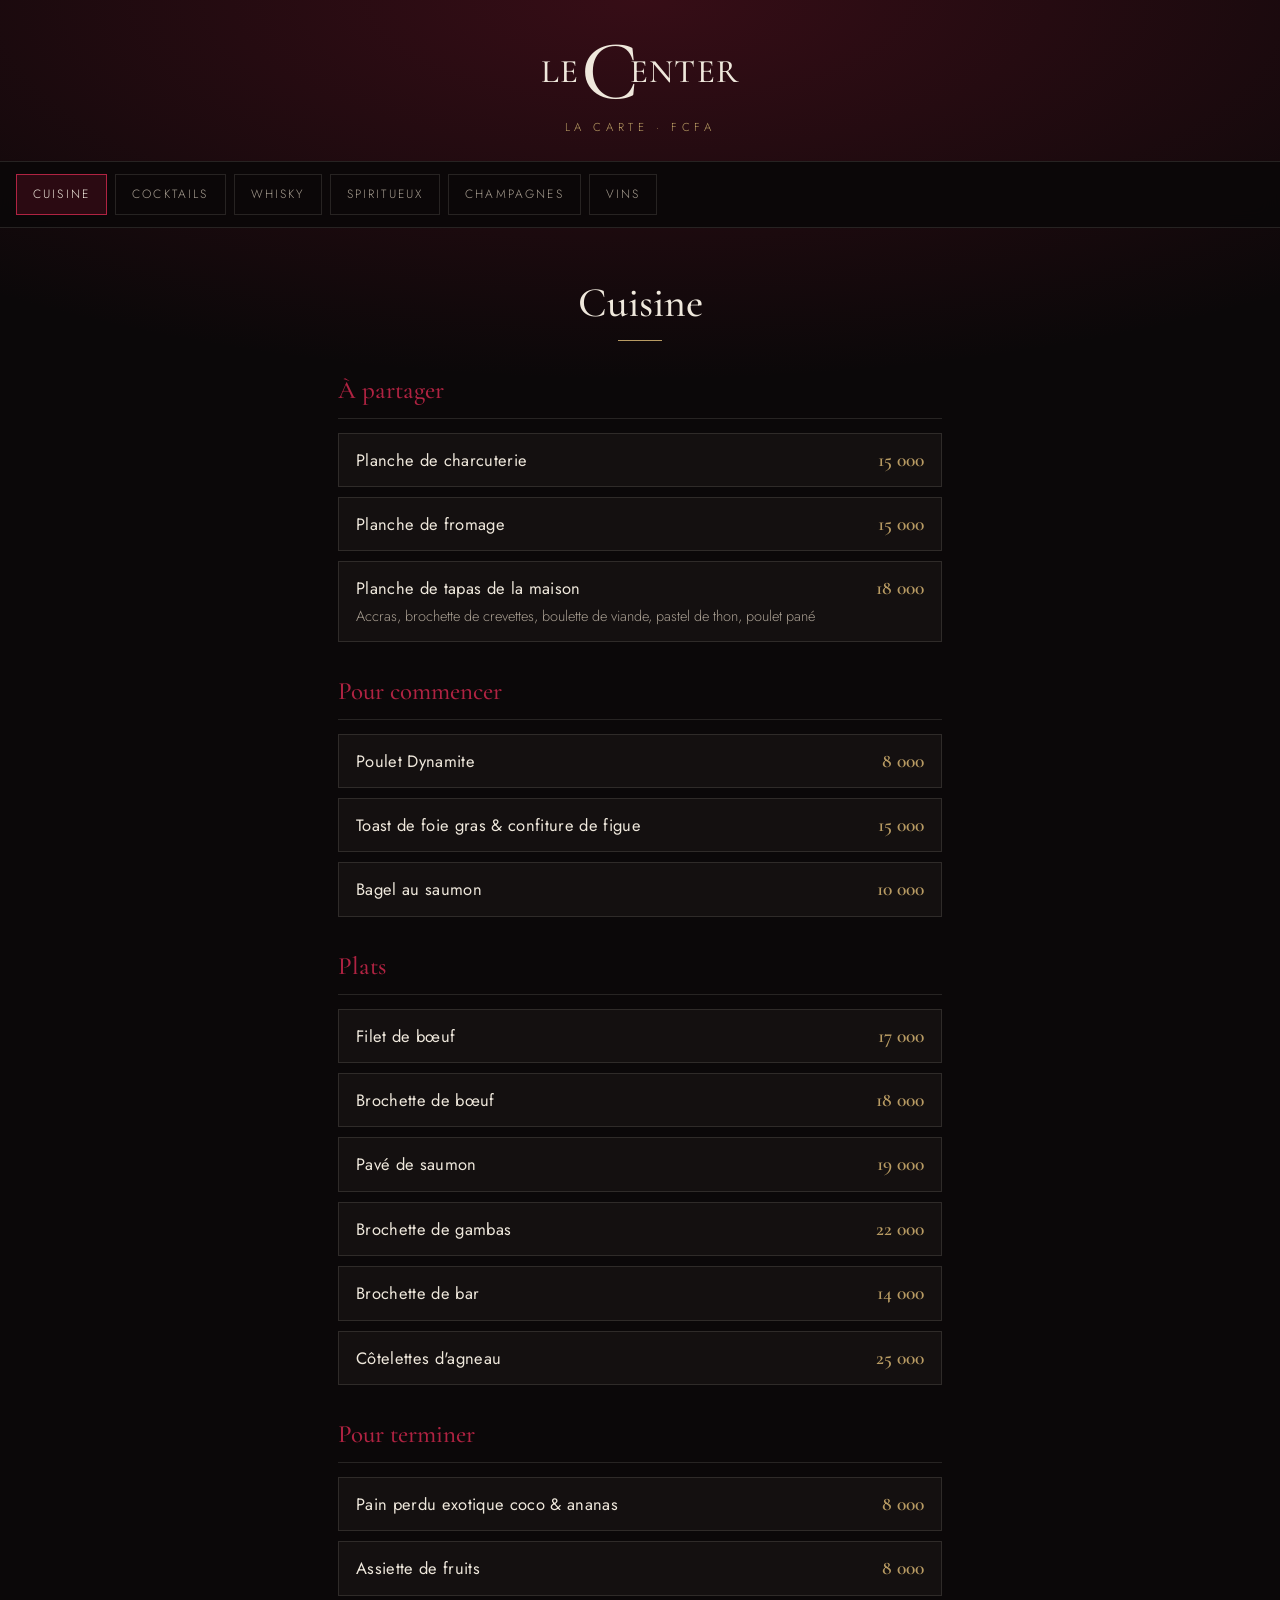
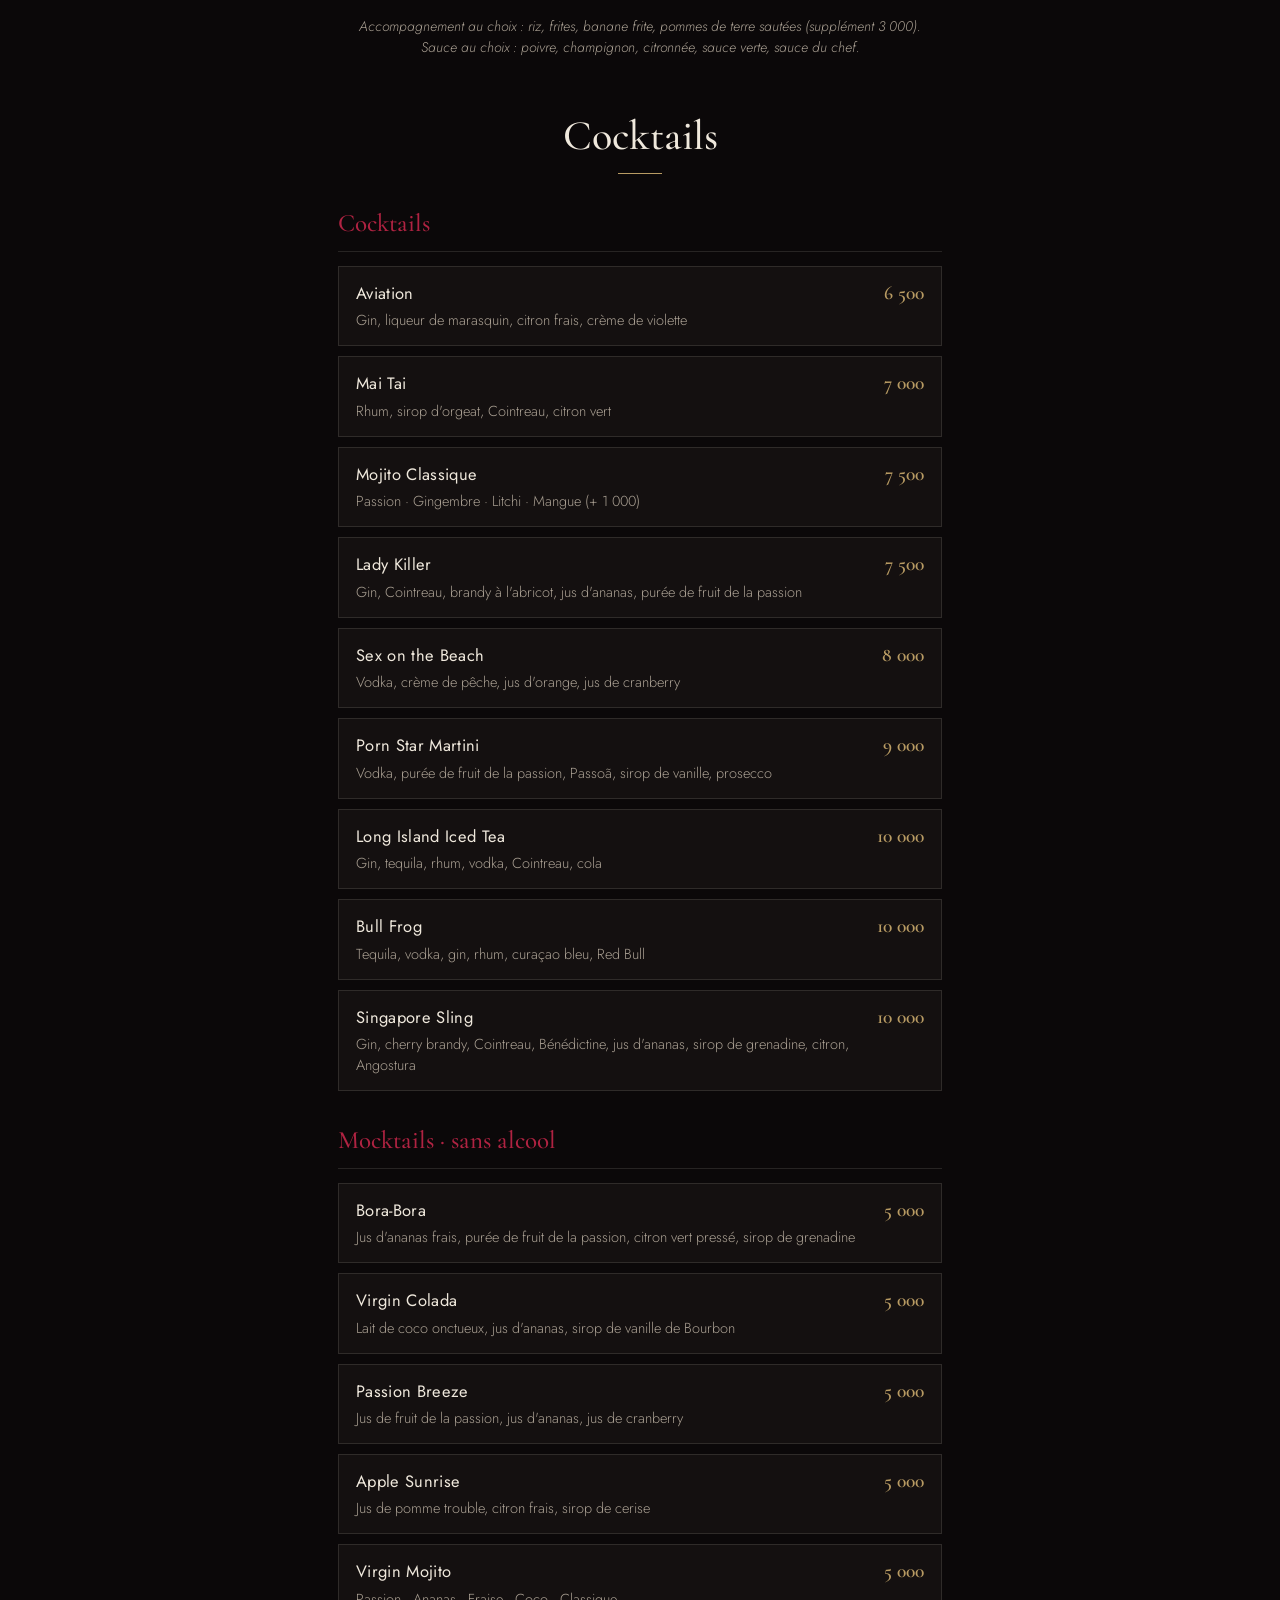
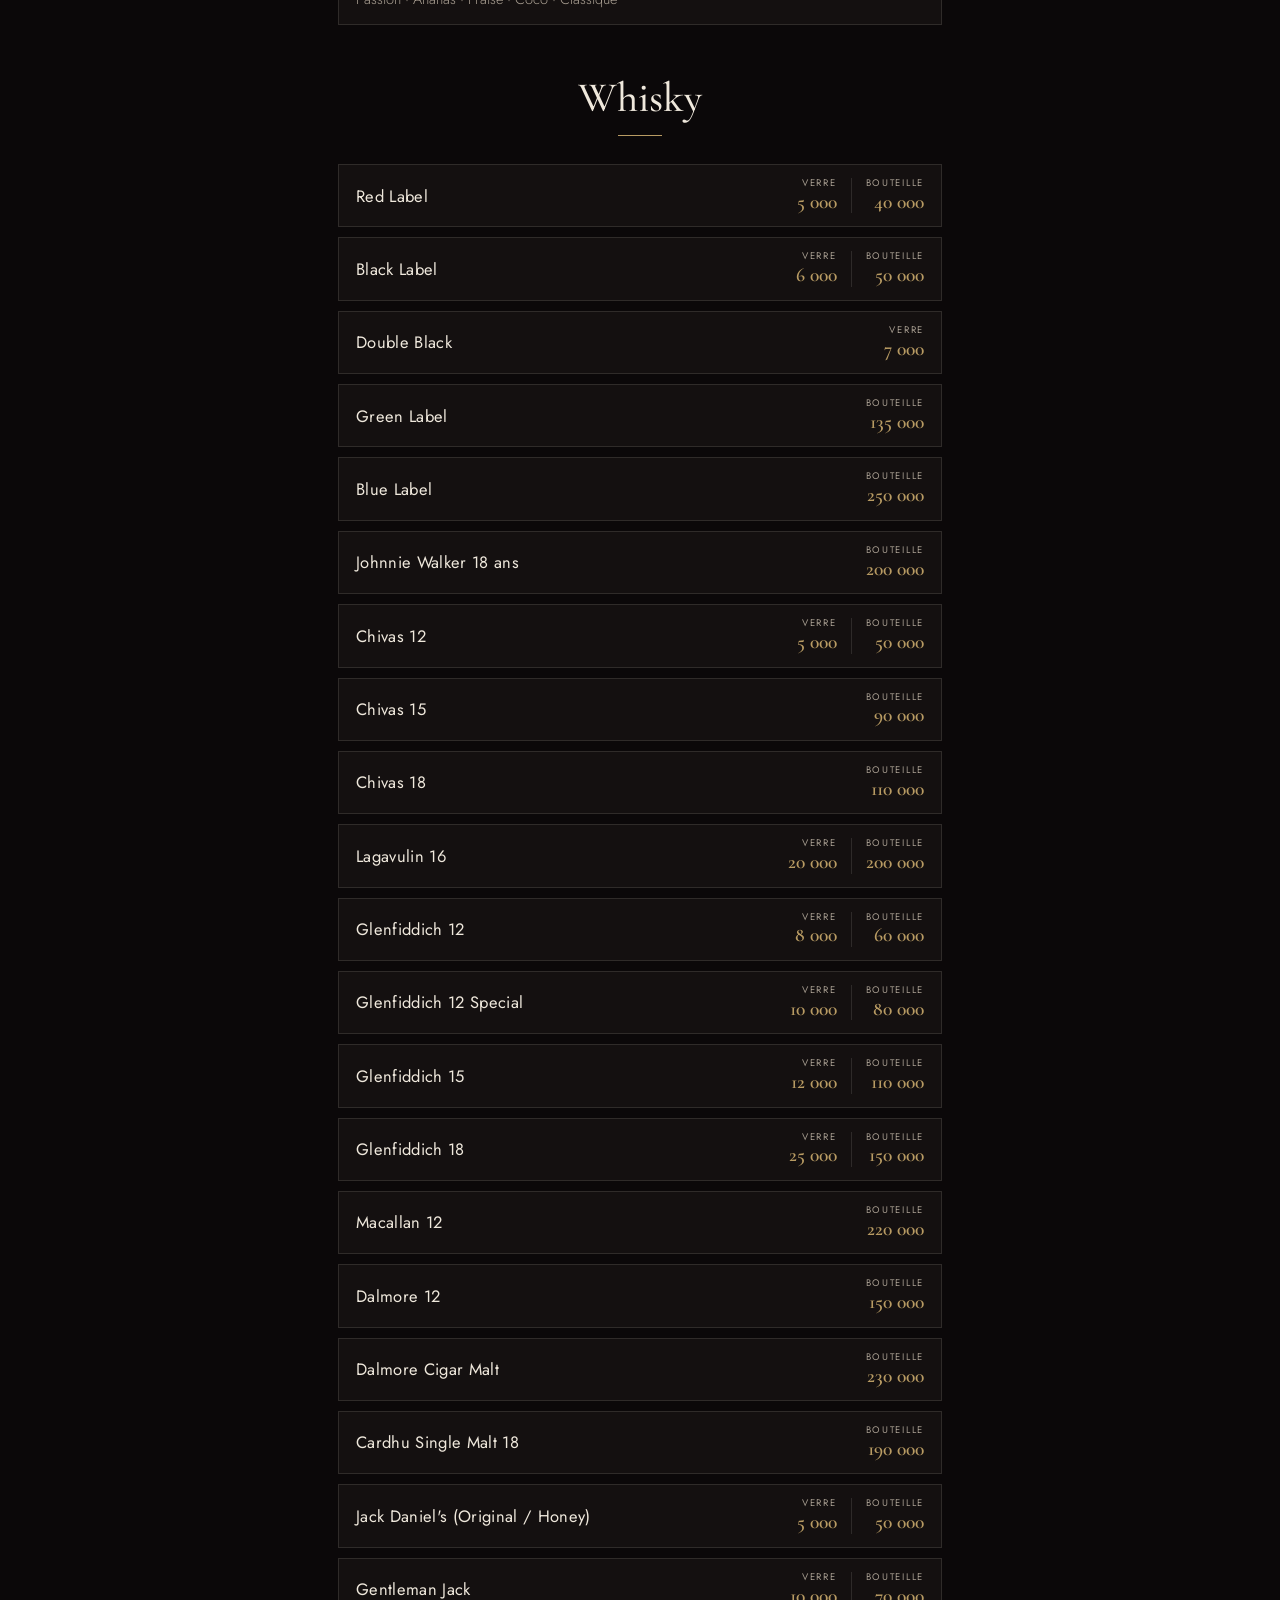
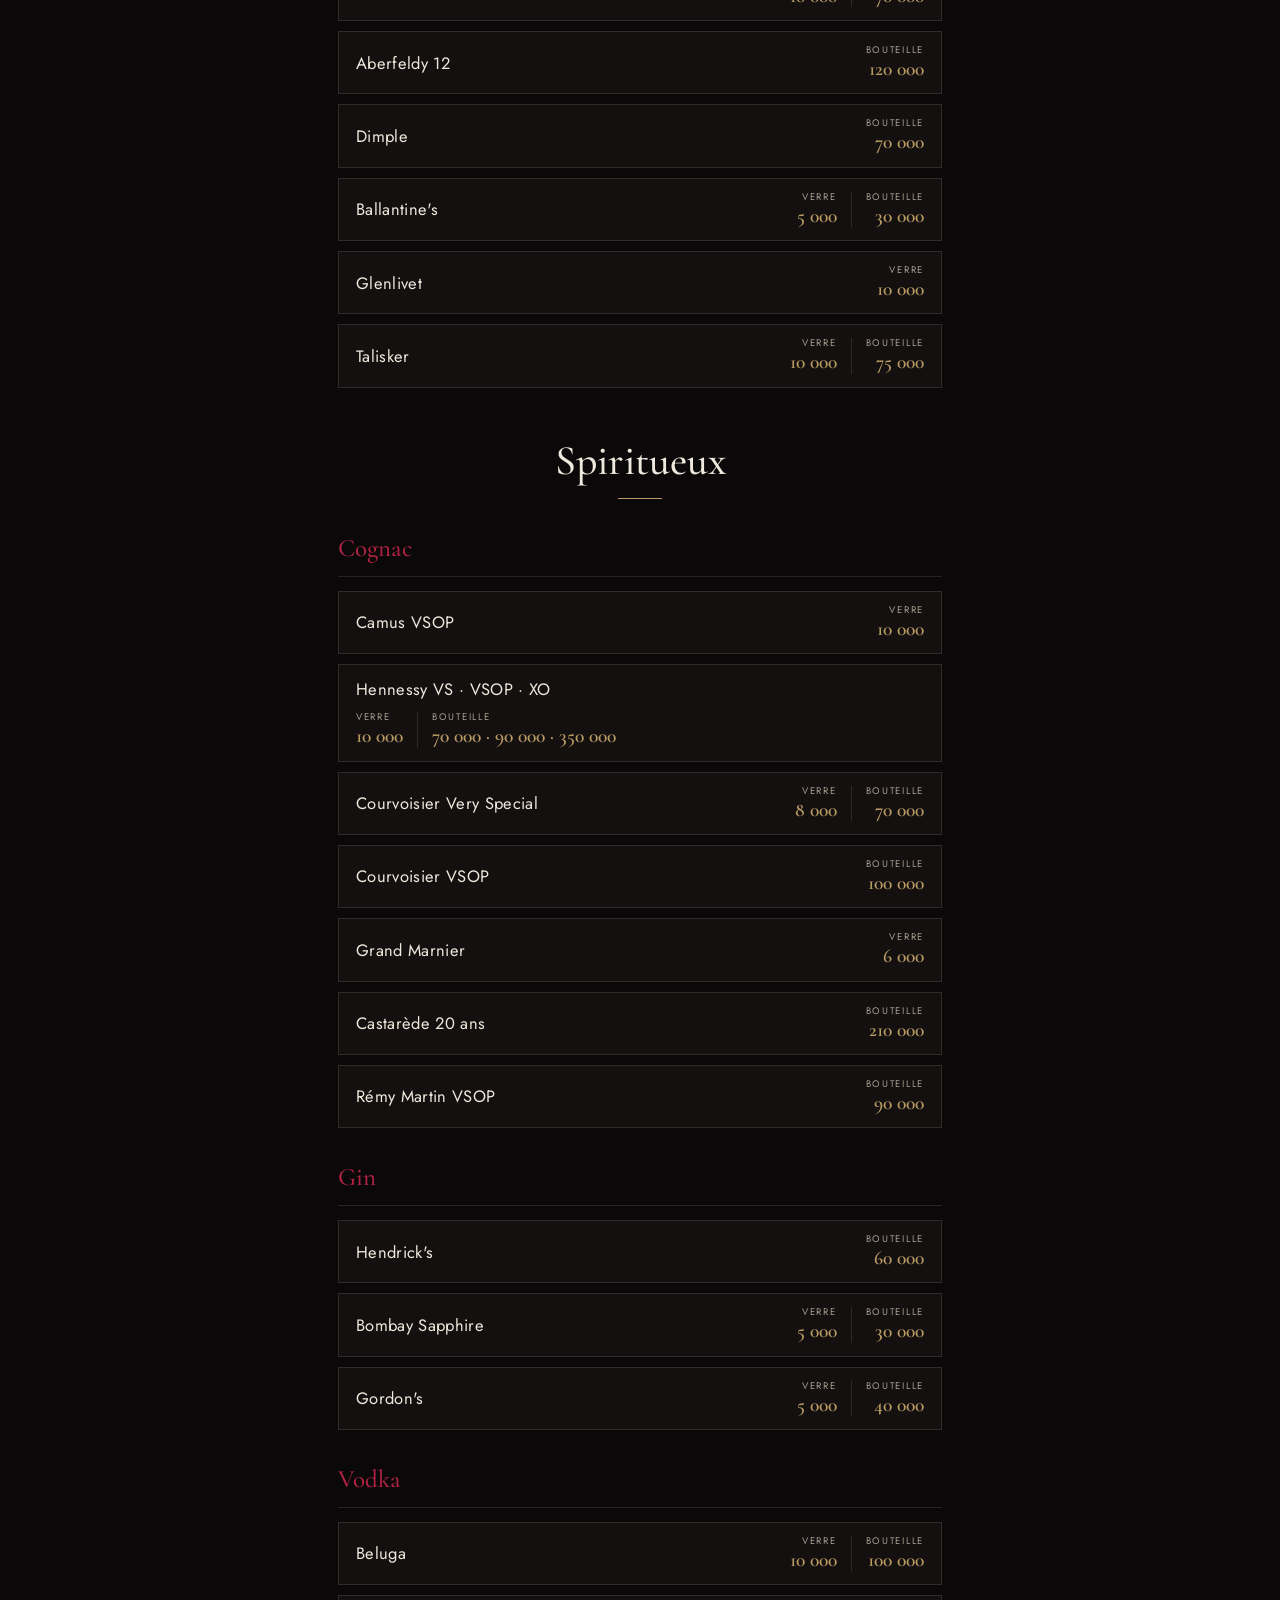
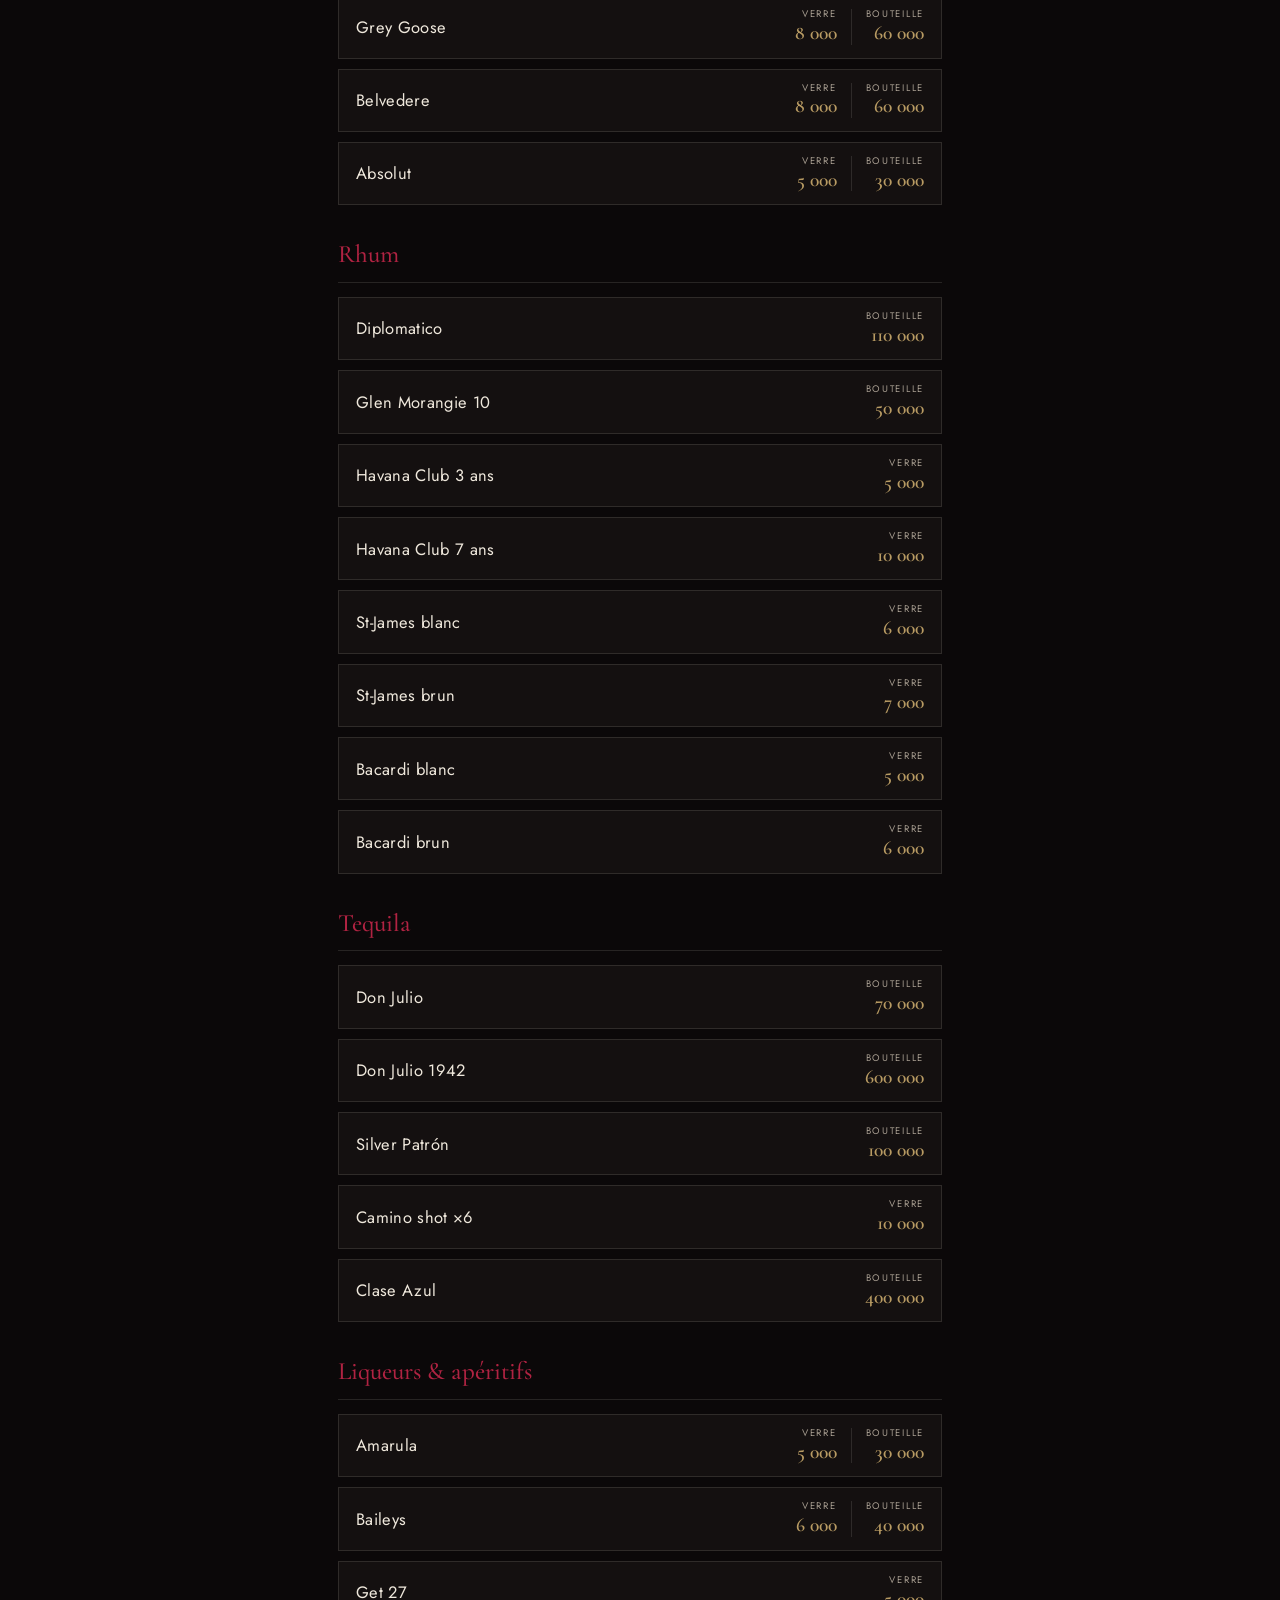
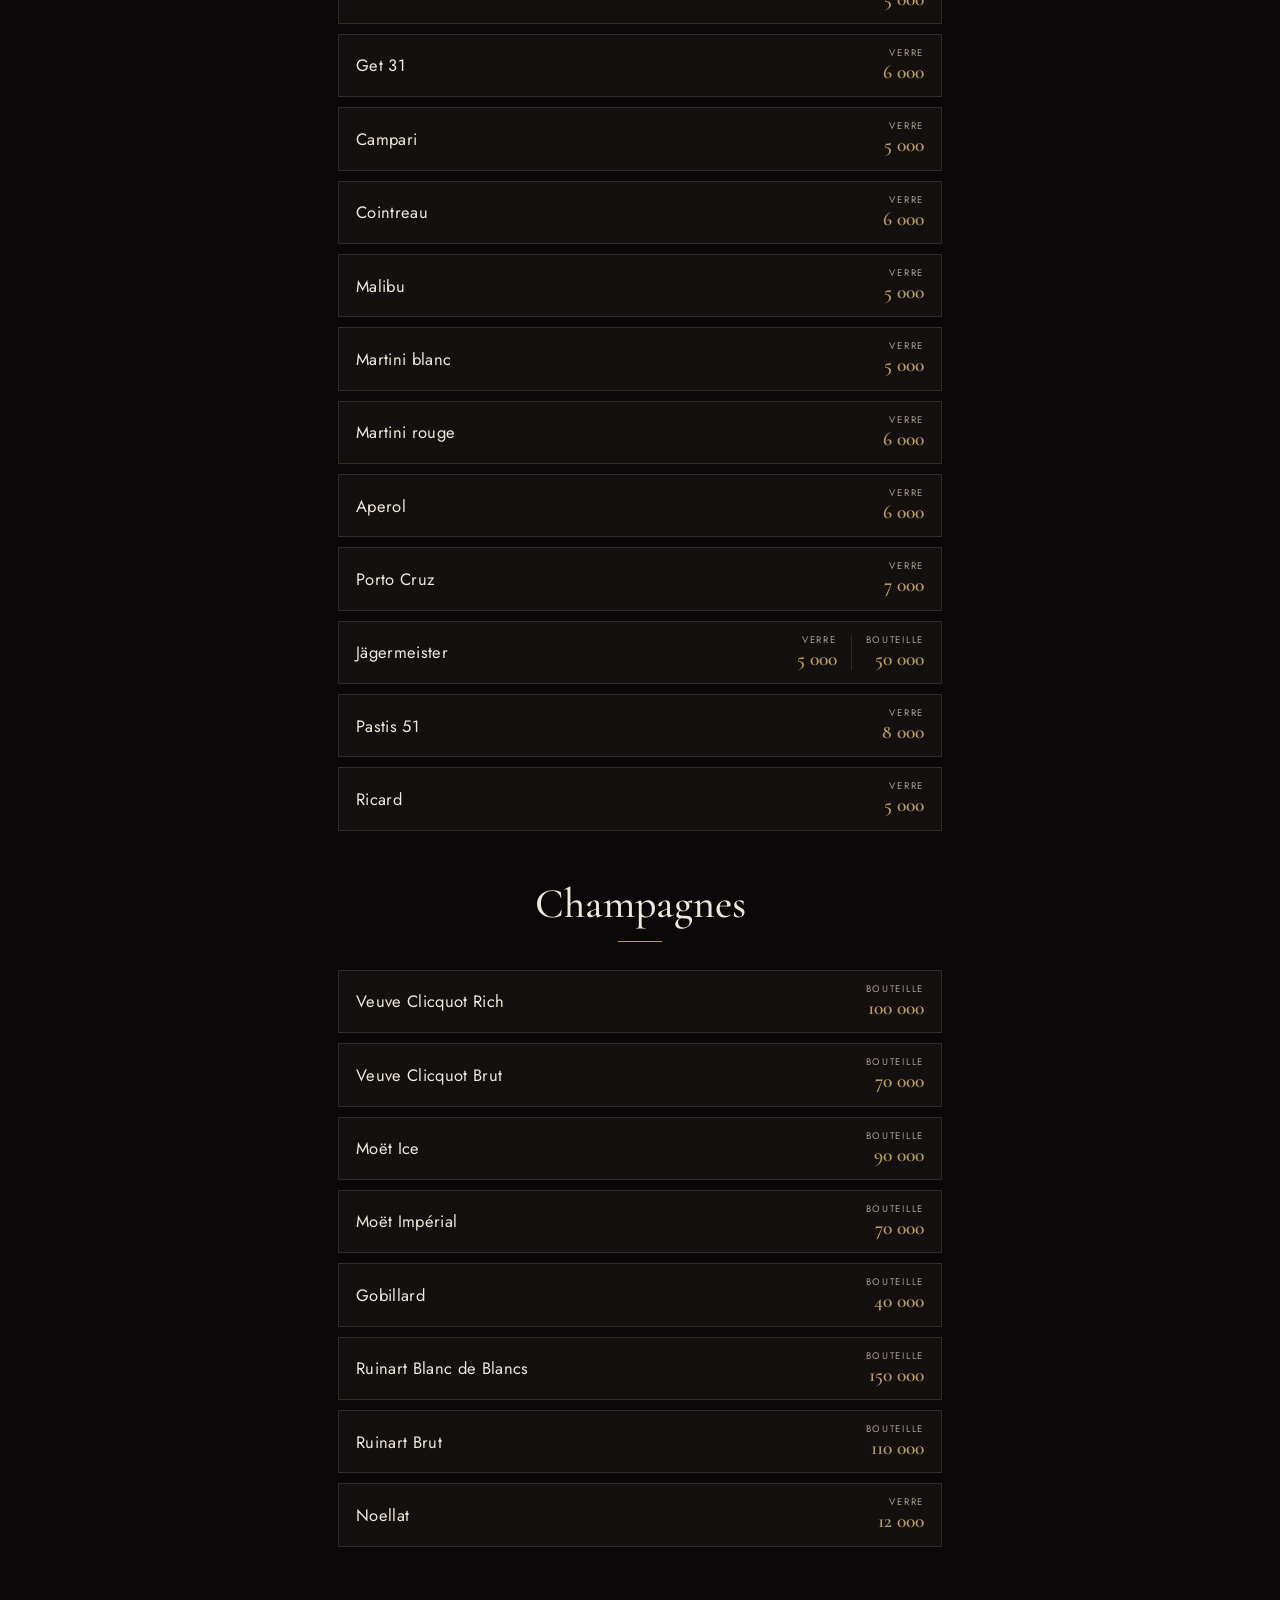
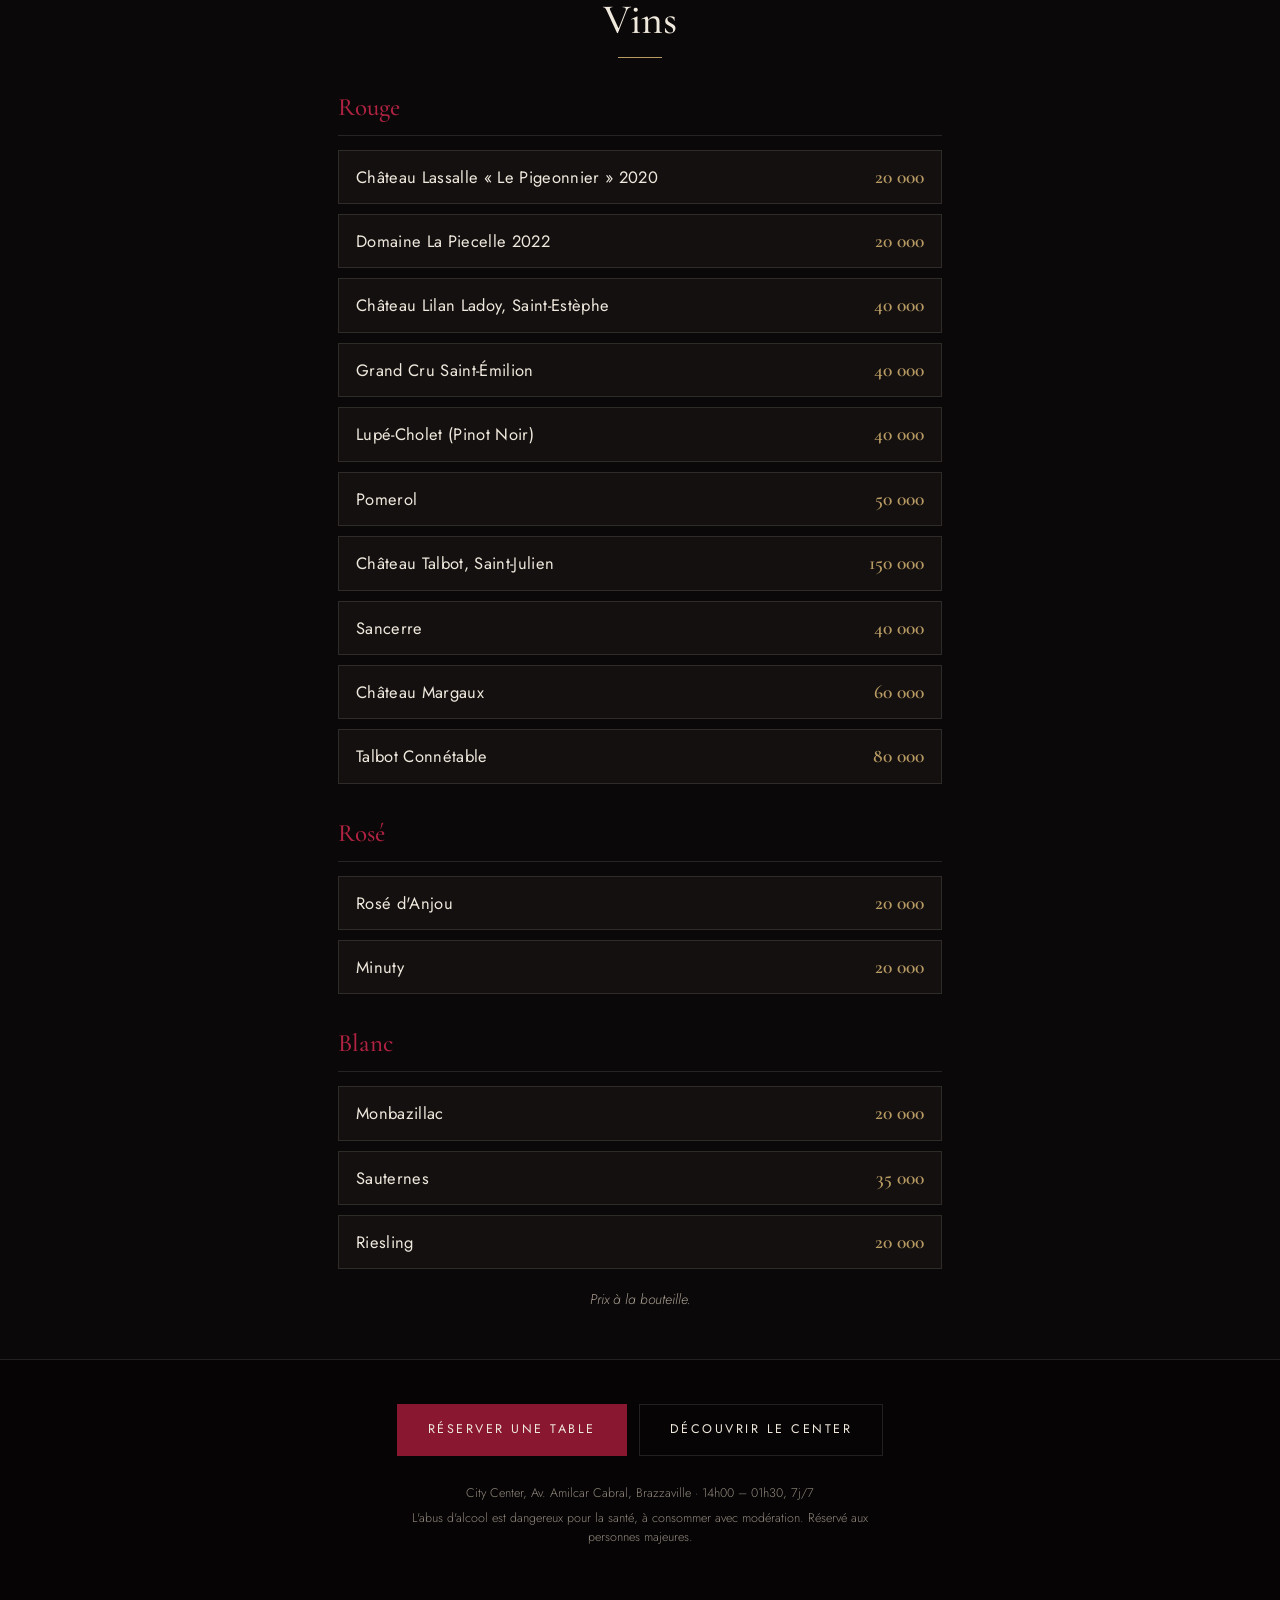
<file: menu.html>
<!doctype html>
<html lang="fr">
<head>
<meta charset="utf-8">
<meta name="viewport" content="width=device-width, initial-scale=1">
<title>La carte | Le Center Lounge Bar</title>
<meta name="description" content="La carte du Center, restaurant & cigar lounge à Brazzaville : cuisine, cocktails, whiskies, spiritueux, champagnes et vins. Prix en FCFA.">
<meta name="theme-color" content="#0b0809">
<link rel="preconnect" href="https://fonts.googleapis.com">
<link rel="preconnect" href="https://fonts.gstatic.com" crossorigin>
<link href="https://fonts.googleapis.com/css2?family=Cormorant+Garamond:wght@500;600&family=Jost:wght@300;400;500&display=swap" rel="stylesheet">
<style>
:root{--bg:#0b0809;--card:#141010;--line:rgba(239,232,220,.12);--text:#efe8dc;--mute:#a99f92;--wine:#8a1730;--wine2:#b02342;--gold:#b89b63;--serif:'Cormorant Garamond',Georgia,serif;--sans:'Jost',system-ui,sans-serif}
*{box-sizing:border-box;margin:0;padding:0}
html{scroll-behavior:smooth;scroll-padding-top:72px}
body{background:var(--bg);color:var(--text);font-family:var(--sans);font-weight:300;font-size:16px;line-height:1.55;-webkit-font-smoothing:antialiased;min-height:100vh;
  background-image:radial-gradient(ellipse 80% 380px at 50% 0,rgba(138,23,48,.34),transparent 100%);background-repeat:no-repeat}
a{color:inherit;text-decoration:none}ul{list-style:none}
:focus-visible{outline:2px solid var(--gold);outline-offset:3px}

.head{text-align:center;padding:38px 20px 24px}
.logo{display:inline-flex;align-items:center;font-family:var(--serif);line-height:1;font-size:30px;color:var(--text)}
.logo span{font-weight:500;letter-spacing:.04em;font-size:1.1em}
.logo b{font-weight:500;font-size:2.8em;margin:0 -.1em 0 .02em;line-height:.8}
.tag{margin-top:14px;font-size:11.5px;letter-spacing:.4em;text-transform:uppercase;color:var(--gold)}

.chips{position:sticky;top:0;z-index:20;display:flex;gap:8px;overflow-x:auto;padding:12px 16px;background:rgba(11,8,9,.95);backdrop-filter:blur(10px);border-block:1px solid var(--line);scrollbar-width:none}
.chips::-webkit-scrollbar{display:none}
.chips a{flex:none;font-size:12px;letter-spacing:.18em;text-transform:uppercase;color:var(--mute);padding:10px 16px;border:1px solid var(--line);transition:.2s}
.chips a.on{color:var(--text);border-color:var(--wine2);background:rgba(138,23,48,.25)}

.page{max-width:640px;margin:0 auto;padding:6px 18px 10px}
section{padding:46px 0 4px}
h2{text-align:center;font-family:var(--serif);font-weight:500;font-size:clamp(34px,9vw,42px);line-height:1.1;color:var(--text);margin-bottom:28px}
h2::after{content:"";display:block;width:44px;height:1px;margin:14px auto 0;background:var(--gold)}
.sub{font-family:var(--serif);font-weight:500;font-size:25px;color:var(--wine2);margin:30px 0 14px;padding-bottom:8px;border-bottom:1px solid var(--line)}

.cards{display:flex;flex-direction:column;gap:10px}
.card{background:var(--card);border:1px solid var(--line);padding:15px 17px}
.card .top{display:flex;align-items:flex-start;justify-content:space-between;gap:16px}
.card h3{font-weight:400;font-size:16.5px;letter-spacing:.02em;line-height:1.35}
.card p{margin-top:5px;color:var(--mute);font-size:14.5px;line-height:1.45;max-width:90%}
.card.row{display:flex;align-items:center;justify-content:space-between;gap:12px;padding:13px 17px}
.prices{display:flex;flex-wrap:nowrap;flex:none;justify-content:flex-end}
.card.row h3{flex:1;min-width:0}
.pill{display:flex;flex-direction:column;align-items:flex-end;white-space:nowrap;flex:none;font-family:var(--serif);font-weight:600;font-size:19.5px;line-height:1.15;color:var(--gold)}
.pill i{font-family:var(--sans);font-style:normal;font-weight:400;font-size:9.5px;letter-spacing:.18em;text-transform:uppercase;color:var(--mute);margin-bottom:2px}
.pill + .pill{margin-left:14px;padding-left:14px;border-left:1px solid var(--line)}
.card.row.long{flex-direction:column;align-items:flex-start}
.card.row.long .prices{justify-content:flex-start;flex-wrap:wrap}
.card.row.long h3{flex:none}
.card.row.long .pill{align-items:flex-start}
.note{text-align:center;color:var(--mute);font-size:14px;font-style:italic;margin:20px 0 4px}

.foot{text-align:center;padding:44px 20px 60px;margin-top:30px;border-top:1px solid var(--line);background:#060405}
.cta{display:flex;gap:12px;justify-content:center;flex-wrap:wrap;margin-bottom:28px}
.btn{display:inline-block;padding:15px 30px;font-size:12.5px;letter-spacing:.2em;text-transform:uppercase;font-weight:400;border:1px solid var(--wine2);transition:.25s}
.btn.solid{background:var(--wine);border-color:var(--wine)}
.btn.solid:hover{background:var(--wine2);border-color:var(--wine2)}
.btn.ghost{border-color:var(--line)}
.btn.ghost:hover{border-color:var(--gold);color:var(--gold)}
.foot p{color:var(--mute);font-size:12.5px;max-width:460px;margin:0 auto 6px;opacity:.85}
@media (max-width:420px){.btn{width:100%}.card p{max-width:100%}}
@media (prefers-reduced-motion:reduce){html{scroll-behavior:auto}}
</style>
</head>
<body>
<header class="head">
  <div class="logo" role="img" aria-label="Le Center"><span>LE</span><b>C</b><span>ENTER</span></div>
  <p class="tag">La carte · FCFA</p>
</header>
<nav class="chips" id="chips" aria-label="Catégories"><a href="#cuisine" class="on">Cuisine</a><a href="#cocktails">Cocktails</a><a href="#whisky">Whisky</a><a href="#spiritueux">Spiritueux</a><a href="#champagnes">Champagnes</a><a href="#vins">Vins</a></nav>
<main class="page"><section id="cuisine"><h2>Cuisine</h2><h4 class="sub">À partager</h4><ul class="cards"><li class="card"><div class="top"><h3>Planche de charcuterie</h3><span class="pill">15 000</span></div></li><li class="card"><div class="top"><h3>Planche de fromage</h3><span class="pill">15 000</span></div></li><li class="card"><div class="top"><h3>Planche de tapas de la maison</h3><span class="pill">18 000</span></div><p>Accras, brochette de crevettes, boulette de viande, pastel de thon, poulet pané</p></li></ul><h4 class="sub">Pour commencer</h4><ul class="cards"><li class="card"><div class="top"><h3>Poulet Dynamite</h3><span class="pill">8 000</span></div></li><li class="card"><div class="top"><h3>Toast de foie gras &amp; confiture de figue</h3><span class="pill">15 000</span></div></li><li class="card"><div class="top"><h3>Bagel au saumon</h3><span class="pill">10 000</span></div></li></ul><h4 class="sub">Plats</h4><ul class="cards"><li class="card"><div class="top"><h3>Filet de bœuf</h3><span class="pill">17 000</span></div></li><li class="card"><div class="top"><h3>Brochette de bœuf</h3><span class="pill">18 000</span></div></li><li class="card"><div class="top"><h3>Pavé de saumon</h3><span class="pill">19 000</span></div></li><li class="card"><div class="top"><h3>Brochette de gambas</h3><span class="pill">22 000</span></div></li><li class="card"><div class="top"><h3>Brochette de bar</h3><span class="pill">14 000</span></div></li><li class="card"><div class="top"><h3>Côtelettes d'agneau</h3><span class="pill">25 000</span></div></li></ul><h4 class="sub">Pour terminer</h4><ul class="cards"><li class="card"><div class="top"><h3>Pain perdu exotique coco &amp; ananas</h3><span class="pill">8 000</span></div></li><li class="card"><div class="top"><h3>Assiette de fruits</h3><span class="pill">8 000</span></div></li></ul><p class="note">Accompagnement au choix : riz, frites, banane frite, pommes de terre sautées (supplément 3 000).<br>Sauce au choix : poivre, champignon, citronnée, sauce verte, sauce du chef.</p></section><section id="cocktails"><h2>Cocktails</h2><h4 class="sub">Cocktails</h4><ul class="cards"><li class="card"><div class="top"><h3>Aviation</h3><span class="pill">6 500</span></div><p>Gin, liqueur de marasquin, citron frais, crème de violette</p></li><li class="card"><div class="top"><h3>Mai Tai</h3><span class="pill">7 000</span></div><p>Rhum, sirop d'orgeat, Cointreau, citron vert</p></li><li class="card"><div class="top"><h3>Mojito Classique</h3><span class="pill">7 500</span></div><p>Passion · Gingembre · Litchi · Mangue (+ 1 000)</p></li><li class="card"><div class="top"><h3>Lady Killer</h3><span class="pill">7 500</span></div><p>Gin, Cointreau, brandy à l'abricot, jus d'ananas, purée de fruit de la passion</p></li><li class="card"><div class="top"><h3>Sex on the Beach</h3><span class="pill">8 000</span></div><p>Vodka, crème de pêche, jus d'orange, jus de cranberry</p></li><li class="card"><div class="top"><h3>Porn Star Martini</h3><span class="pill">9 000</span></div><p>Vodka, purée de fruit de la passion, Passoã, sirop de vanille, prosecco</p></li><li class="card"><div class="top"><h3>Long Island Iced Tea</h3><span class="pill">10 000</span></div><p>Gin, tequila, rhum, vodka, Cointreau, cola</p></li><li class="card"><div class="top"><h3>Bull Frog</h3><span class="pill">10 000</span></div><p>Tequila, vodka, gin, rhum, curaçao bleu, Red Bull</p></li><li class="card"><div class="top"><h3>Singapore Sling</h3><span class="pill">10 000</span></div><p>Gin, cherry brandy, Cointreau, Bénédictine, jus d'ananas, sirop de grenadine, citron, Angostura</p></li></ul><h4 class="sub">Mocktails · sans alcool</h4><ul class="cards"><li class="card"><div class="top"><h3>Bora-Bora</h3><span class="pill">5 000</span></div><p>Jus d'ananas frais, purée de fruit de la passion, citron vert pressé, sirop de grenadine</p></li><li class="card"><div class="top"><h3>Virgin Colada</h3><span class="pill">5 000</span></div><p>Lait de coco onctueux, jus d'ananas, sirop de vanille de Bourbon</p></li><li class="card"><div class="top"><h3>Passion Breeze</h3><span class="pill">5 000</span></div><p>Jus de fruit de la passion, jus d'ananas, jus de cranberry</p></li><li class="card"><div class="top"><h3>Apple Sunrise</h3><span class="pill">5 000</span></div><p>Jus de pomme trouble, citron frais, sirop de cerise</p></li><li class="card"><div class="top"><h3>Virgin Mojito</h3><span class="pill">5 000</span></div><p>Passion · Ananas · Fraise · Coco · Classique</p></li></ul></section><section id="whisky"><h2>Whisky</h2><ul class="cards"><li class="card row"><h3>Red Label</h3><div class="prices"><span class="pill"><i>Verre</i>5 000</span><span class="pill"><i>Bouteille</i>40 000</span></div></li><li class="card row"><h3>Black Label</h3><div class="prices"><span class="pill"><i>Verre</i>6 000</span><span class="pill"><i>Bouteille</i>50 000</span></div></li><li class="card row"><h3>Double Black</h3><div class="prices"><span class="pill"><i>Verre</i>7 000</span></div></li><li class="card row"><h3>Green Label</h3><div class="prices"><span class="pill"><i>Bouteille</i>135 000</span></div></li><li class="card row"><h3>Blue Label</h3><div class="prices"><span class="pill"><i>Bouteille</i>250 000</span></div></li><li class="card row"><h3>Johnnie Walker 18 ans</h3><div class="prices"><span class="pill"><i>Bouteille</i>200 000</span></div></li><li class="card row"><h3>Chivas 12</h3><div class="prices"><span class="pill"><i>Verre</i>5 000</span><span class="pill"><i>Bouteille</i>50 000</span></div></li><li class="card row"><h3>Chivas 15</h3><div class="prices"><span class="pill"><i>Bouteille</i>90 000</span></div></li><li class="card row"><h3>Chivas 18</h3><div class="prices"><span class="pill"><i>Bouteille</i>110 000</span></div></li><li class="card row"><h3>Lagavulin 16</h3><div class="prices"><span class="pill"><i>Verre</i>20 000</span><span class="pill"><i>Bouteille</i>200 000</span></div></li><li class="card row"><h3>Glenfiddich 12</h3><div class="prices"><span class="pill"><i>Verre</i>8 000</span><span class="pill"><i>Bouteille</i>60 000</span></div></li><li class="card row"><h3>Glenfiddich 12 Special</h3><div class="prices"><span class="pill"><i>Verre</i>10 000</span><span class="pill"><i>Bouteille</i>80 000</span></div></li><li class="card row"><h3>Glenfiddich 15</h3><div class="prices"><span class="pill"><i>Verre</i>12 000</span><span class="pill"><i>Bouteille</i>110 000</span></div></li><li class="card row"><h3>Glenfiddich 18</h3><div class="prices"><span class="pill"><i>Verre</i>25 000</span><span class="pill"><i>Bouteille</i>150 000</span></div></li><li class="card row"><h3>Macallan 12</h3><div class="prices"><span class="pill"><i>Bouteille</i>220 000</span></div></li><li class="card row"><h3>Dalmore 12</h3><div class="prices"><span class="pill"><i>Bouteille</i>150 000</span></div></li><li class="card row"><h3>Dalmore Cigar Malt</h3><div class="prices"><span class="pill"><i>Bouteille</i>230 000</span></div></li><li class="card row"><h3>Cardhu Single Malt 18</h3><div class="prices"><span class="pill"><i>Bouteille</i>190 000</span></div></li><li class="card row"><h3>Jack Daniel's (Original / Honey)</h3><div class="prices"><span class="pill"><i>Verre</i>5 000</span><span class="pill"><i>Bouteille</i>50 000</span></div></li><li class="card row"><h3>Gentleman Jack</h3><div class="prices"><span class="pill"><i>Verre</i>10 000</span><span class="pill"><i>Bouteille</i>70 000</span></div></li><li class="card row"><h3>Aberfeldy 12</h3><div class="prices"><span class="pill"><i>Bouteille</i>120 000</span></div></li><li class="card row"><h3>Dimple</h3><div class="prices"><span class="pill"><i>Bouteille</i>70 000</span></div></li><li class="card row"><h3>Ballantine's</h3><div class="prices"><span class="pill"><i>Verre</i>5 000</span><span class="pill"><i>Bouteille</i>30 000</span></div></li><li class="card row"><h3>Glenlivet</h3><div class="prices"><span class="pill"><i>Verre</i>10 000</span></div></li><li class="card row"><h3>Talisker</h3><div class="prices"><span class="pill"><i>Verre</i>10 000</span><span class="pill"><i>Bouteille</i>75 000</span></div></li></ul></section><section id="spiritueux"><h2>Spiritueux</h2><h4 class="sub">Cognac</h4><ul class="cards"><li class="card row"><h3>Camus VSOP</h3><div class="prices"><span class="pill"><i>Verre</i>10 000</span></div></li><li class="card row long"><h3>Hennessy VS · VSOP · XO</h3><div class="prices"><span class="pill"><i>Verre</i>10 000</span><span class="pill"><i>Bouteille</i>70 000 · 90 000 · 350 000</span></div></li><li class="card row"><h3>Courvoisier Very Special</h3><div class="prices"><span class="pill"><i>Verre</i>8 000</span><span class="pill"><i>Bouteille</i>70 000</span></div></li><li class="card row"><h3>Courvoisier VSOP</h3><div class="prices"><span class="pill"><i>Bouteille</i>100 000</span></div></li><li class="card row"><h3>Grand Marnier</h3><div class="prices"><span class="pill"><i>Verre</i>6 000</span></div></li><li class="card row"><h3>Castarède 20 ans</h3><div class="prices"><span class="pill"><i>Bouteille</i>210 000</span></div></li><li class="card row"><h3>Rémy Martin VSOP</h3><div class="prices"><span class="pill"><i>Bouteille</i>90 000</span></div></li></ul><h4 class="sub">Gin</h4><ul class="cards"><li class="card row"><h3>Hendrick's</h3><div class="prices"><span class="pill"><i>Bouteille</i>60 000</span></div></li><li class="card row"><h3>Bombay Sapphire</h3><div class="prices"><span class="pill"><i>Verre</i>5 000</span><span class="pill"><i>Bouteille</i>30 000</span></div></li><li class="card row"><h3>Gordon's</h3><div class="prices"><span class="pill"><i>Verre</i>5 000</span><span class="pill"><i>Bouteille</i>40 000</span></div></li></ul><h4 class="sub">Vodka</h4><ul class="cards"><li class="card row"><h3>Beluga</h3><div class="prices"><span class="pill"><i>Verre</i>10 000</span><span class="pill"><i>Bouteille</i>100 000</span></div></li><li class="card row"><h3>Grey Goose</h3><div class="prices"><span class="pill"><i>Verre</i>8 000</span><span class="pill"><i>Bouteille</i>60 000</span></div></li><li class="card row"><h3>Belvedere</h3><div class="prices"><span class="pill"><i>Verre</i>8 000</span><span class="pill"><i>Bouteille</i>60 000</span></div></li><li class="card row"><h3>Absolut</h3><div class="prices"><span class="pill"><i>Verre</i>5 000</span><span class="pill"><i>Bouteille</i>30 000</span></div></li></ul><h4 class="sub">Rhum</h4><ul class="cards"><li class="card row"><h3>Diplomatico</h3><div class="prices"><span class="pill"><i>Bouteille</i>110 000</span></div></li><li class="card row"><h3>Glen Morangie 10</h3><div class="prices"><span class="pill"><i>Bouteille</i>50 000</span></div></li><li class="card row"><h3>Havana Club 3 ans</h3><div class="prices"><span class="pill"><i>Verre</i>5 000</span></div></li><li class="card row"><h3>Havana Club 7 ans</h3><div class="prices"><span class="pill"><i>Verre</i>10 000</span></div></li><li class="card row"><h3>St-James blanc</h3><div class="prices"><span class="pill"><i>Verre</i>6 000</span></div></li><li class="card row"><h3>St-James brun</h3><div class="prices"><span class="pill"><i>Verre</i>7 000</span></div></li><li class="card row"><h3>Bacardi blanc</h3><div class="prices"><span class="pill"><i>Verre</i>5 000</span></div></li><li class="card row"><h3>Bacardi brun</h3><div class="prices"><span class="pill"><i>Verre</i>6 000</span></div></li></ul><h4 class="sub">Tequila</h4><ul class="cards"><li class="card row"><h3>Don Julio</h3><div class="prices"><span class="pill"><i>Bouteille</i>70 000</span></div></li><li class="card row"><h3>Don Julio 1942</h3><div class="prices"><span class="pill"><i>Bouteille</i>600 000</span></div></li><li class="card row"><h3>Silver Patrón</h3><div class="prices"><span class="pill"><i>Bouteille</i>100 000</span></div></li><li class="card row"><h3>Camino shot ×6</h3><div class="prices"><span class="pill"><i>Verre</i>10 000</span></div></li><li class="card row"><h3>Clase Azul</h3><div class="prices"><span class="pill"><i>Bouteille</i>400 000</span></div></li></ul><h4 class="sub">Liqueurs &amp; apéritifs</h4><ul class="cards"><li class="card row"><h3>Amarula</h3><div class="prices"><span class="pill"><i>Verre</i>5 000</span><span class="pill"><i>Bouteille</i>30 000</span></div></li><li class="card row"><h3>Baileys</h3><div class="prices"><span class="pill"><i>Verre</i>6 000</span><span class="pill"><i>Bouteille</i>40 000</span></div></li><li class="card row"><h3>Get 27</h3><div class="prices"><span class="pill"><i>Verre</i>5 000</span></div></li><li class="card row"><h3>Get 31</h3><div class="prices"><span class="pill"><i>Verre</i>6 000</span></div></li><li class="card row"><h3>Campari</h3><div class="prices"><span class="pill"><i>Verre</i>5 000</span></div></li><li class="card row"><h3>Cointreau</h3><div class="prices"><span class="pill"><i>Verre</i>6 000</span></div></li><li class="card row"><h3>Malibu</h3><div class="prices"><span class="pill"><i>Verre</i>5 000</span></div></li><li class="card row"><h3>Martini blanc</h3><div class="prices"><span class="pill"><i>Verre</i>5 000</span></div></li><li class="card row"><h3>Martini rouge</h3><div class="prices"><span class="pill"><i>Verre</i>6 000</span></div></li><li class="card row"><h3>Aperol</h3><div class="prices"><span class="pill"><i>Verre</i>6 000</span></div></li><li class="card row"><h3>Porto Cruz</h3><div class="prices"><span class="pill"><i>Verre</i>7 000</span></div></li><li class="card row"><h3>Jägermeister</h3><div class="prices"><span class="pill"><i>Verre</i>5 000</span><span class="pill"><i>Bouteille</i>50 000</span></div></li><li class="card row"><h3>Pastis 51</h3><div class="prices"><span class="pill"><i>Verre</i>8 000</span></div></li><li class="card row"><h3>Ricard</h3><div class="prices"><span class="pill"><i>Verre</i>5 000</span></div></li></ul></section><section id="champagnes"><h2>Champagnes</h2><ul class="cards"><li class="card row"><h3>Veuve Clicquot Rich</h3><div class="prices"><span class="pill"><i>Bouteille</i>100 000</span></div></li><li class="card row"><h3>Veuve Clicquot Brut</h3><div class="prices"><span class="pill"><i>Bouteille</i>70 000</span></div></li><li class="card row"><h3>Moët Ice</h3><div class="prices"><span class="pill"><i>Bouteille</i>90 000</span></div></li><li class="card row"><h3>Moët Impérial</h3><div class="prices"><span class="pill"><i>Bouteille</i>70 000</span></div></li><li class="card row"><h3>Gobillard</h3><div class="prices"><span class="pill"><i>Bouteille</i>40 000</span></div></li><li class="card row"><h3>Ruinart Blanc de Blancs</h3><div class="prices"><span class="pill"><i>Bouteille</i>150 000</span></div></li><li class="card row"><h3>Ruinart Brut</h3><div class="prices"><span class="pill"><i>Bouteille</i>110 000</span></div></li><li class="card row"><h3>Noellat</h3><div class="prices"><span class="pill"><i>Verre</i>12 000</span></div></li></ul></section><section id="vins"><h2>Vins</h2><h4 class="sub">Rouge</h4><ul class="cards"><li class="card"><div class="top"><h3>Château Lassalle « Le Pigeonnier » 2020</h3><span class="pill">20 000</span></div></li><li class="card"><div class="top"><h3>Domaine La Piecelle 2022</h3><span class="pill">20 000</span></div></li><li class="card"><div class="top"><h3>Château Lilan Ladoy, Saint-Estèphe</h3><span class="pill">40 000</span></div></li><li class="card"><div class="top"><h3>Grand Cru Saint-Émilion</h3><span class="pill">40 000</span></div></li><li class="card"><div class="top"><h3>Lupé-Cholet (Pinot Noir)</h3><span class="pill">40 000</span></div></li><li class="card"><div class="top"><h3>Pomerol</h3><span class="pill">50 000</span></div></li><li class="card"><div class="top"><h3>Château Talbot, Saint-Julien</h3><span class="pill">150 000</span></div></li><li class="card"><div class="top"><h3>Sancerre</h3><span class="pill">40 000</span></div></li><li class="card"><div class="top"><h3>Château Margaux</h3><span class="pill">60 000</span></div></li><li class="card"><div class="top"><h3>Talbot Connétable</h3><span class="pill">80 000</span></div></li></ul><h4 class="sub">Rosé</h4><ul class="cards"><li class="card"><div class="top"><h3>Rosé d'Anjou</h3><span class="pill">20 000</span></div></li><li class="card"><div class="top"><h3>Minuty</h3><span class="pill">20 000</span></div></li></ul><h4 class="sub">Blanc</h4><ul class="cards"><li class="card"><div class="top"><h3>Monbazillac</h3><span class="pill">20 000</span></div></li><li class="card"><div class="top"><h3>Sauternes</h3><span class="pill">35 000</span></div></li><li class="card"><div class="top"><h3>Riesling</h3><span class="pill">20 000</span></div></li></ul><p class="note">Prix à la bouteille.</p></section></main>
<footer class="foot">
  <div class="cta">
    <a class="btn solid" href="https://wa.me/242061991616?text=Bonjour%20Le%20Center%2C%20je%20souhaite%20r%C3%A9server%20une%20table." target="_blank" rel="noopener">Réserver une table</a>
    <a class="btn ghost" href="index.html">Découvrir Le Center</a>
  </div>
  <p>City Center, Av. Amilcar Cabral, Brazzaville · 14h00 – 01h30, 7j/7</p>
  <p>L'abus d'alcool est dangereux pour la santé, à consommer avec modération. Réservé aux personnes majeures.</p>
</footer>
<script>(function(){
  var links=[].slice.call(document.querySelectorAll('#chips a')),chips=document.getElementById('chips');
  var secs=links.map(function(a){return document.querySelector(a.getAttribute('href'));});
  function set(id){links.forEach(function(a){var on=a.getAttribute('href')==='#'+id;a.classList.toggle('on',on);
    if(on){chips.scrollTo({left:a.offsetLeft-(chips.clientWidth-a.offsetWidth)/2,behavior:'smooth'});}});}
  function spy(){var y=window.scrollY+130,cur=secs[0].id;secs.forEach(function(s){if(s.offsetTop<=y)cur=s.id;});set(cur);}
  var t;window.addEventListener('scroll',function(){clearTimeout(t);t=setTimeout(spy,60);},{passive:true});spy();
})();</script>
</body>
</html>
</file>
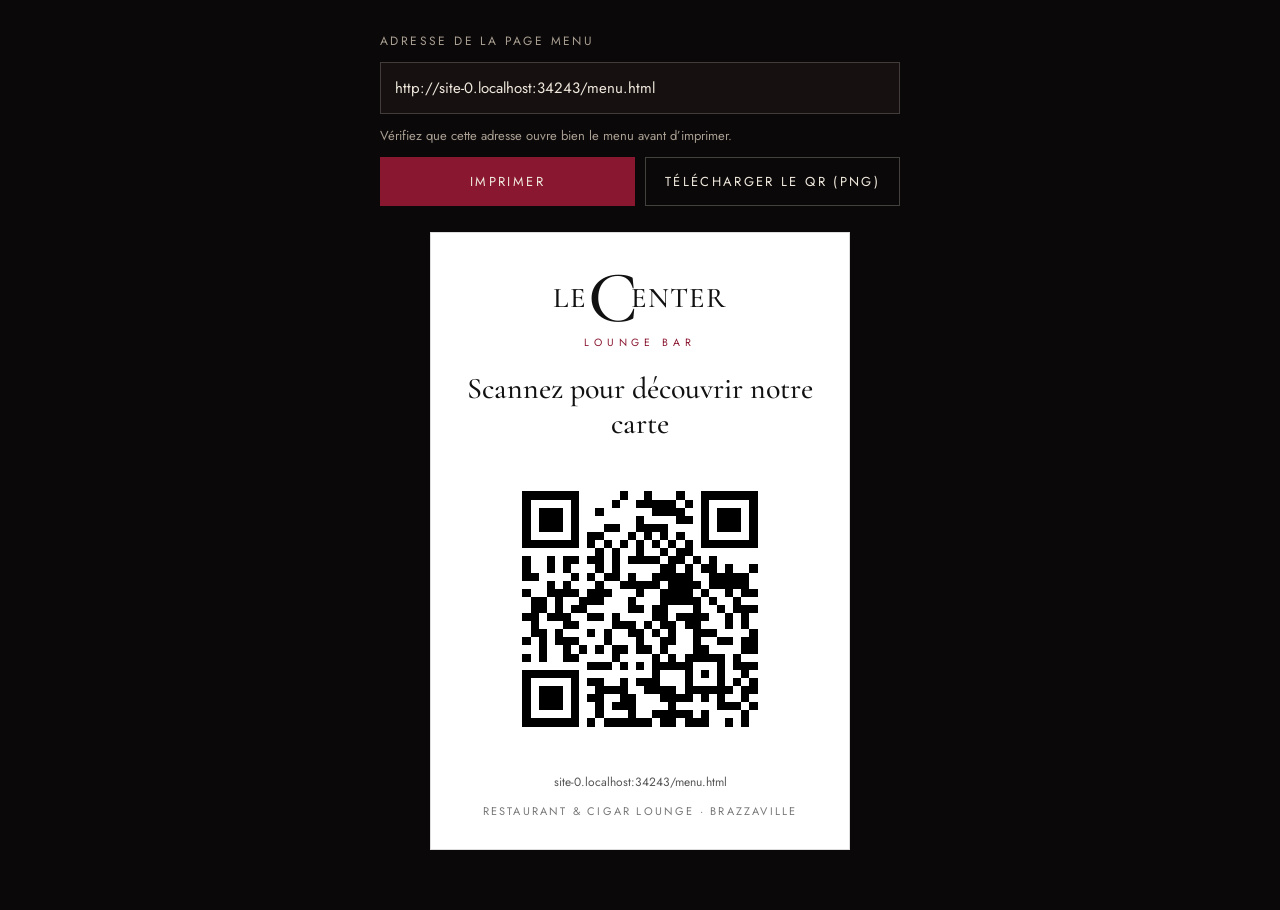
<file: qr.html>
<!doctype html>
<html lang="fr">
<head>
<meta charset="utf-8">
<meta name="viewport" content="width=device-width, initial-scale=1">
<meta name="robots" content="noindex">
<title>QR code du menu | Le Center</title>
<link href="https://fonts.googleapis.com/css2?family=Cormorant+Garamond:wght@400;500;600&family=Jost:wght@300;400;500&display=swap" rel="stylesheet">
<style>
*{box-sizing:border-box;margin:0;padding:0}
body{font-family:'Jost',system-ui,sans-serif;background:#0b0809;color:#efe8dc;min-height:100vh;display:flex;flex-direction:column;align-items:center;padding:32px 20px 60px;gap:26px}
.tools{width:100%;max-width:520px;display:flex;flex-direction:column;gap:12px}
.tools label{font-size:12px;letter-spacing:.2em;text-transform:uppercase;color:#a99f92}
.tools input{width:100%;padding:14px;background:#161011;border:1px solid rgba(239,232,220,.2);color:#efe8dc;font:inherit;font-size:15px}
.tools .row{display:flex;gap:10px;flex-wrap:wrap}
.btn{flex:1;min-width:150px;padding:14px 18px;border:1px solid #8a1730;background:#8a1730;color:#efe8dc;font:400 13px 'Jost',sans-serif;letter-spacing:.18em;text-transform:uppercase;cursor:pointer}
.btn.g{background:none;border-color:rgba(239,232,220,.25)}
.hint{font-size:13px;color:#a99f92}
.card{width:100%;max-width:420px;background:#fff;color:#111;text-align:center;padding:36px 30px 30px;border:1px solid #ddd}
.logo{font-family:'Cormorant Garamond',Georgia,serif;display:inline-flex;align-items:center;line-height:1;font-size:26px}
.logo span{font-weight:500;letter-spacing:.04em;font-size:1.1em}
.logo b{font-weight:500;font-size:2.8em;margin:0 -.1em 0 .02em;line-height:.8}
.sub{font-size:10.5px;letter-spacing:.45em;text-transform:uppercase;color:#8a1730;margin:8px 0 22px}
.card h1{font-family:'Cormorant Garamond',Georgia,serif;font-weight:500;font-size:30px;line-height:1.15;margin-bottom:18px}
#qr{width:100%;max-width:300px;margin:0 auto 14px;display:block;aspect-ratio:1/1}
#qr canvas{width:100%;height:100%;display:block;image-rendering:pixelated}
.url{font-size:12px;color:#555;word-break:break-all;margin-bottom:12px}
.foot{font-size:11px;letter-spacing:.2em;text-transform:uppercase;color:#777}
@media print{
  body{background:#fff;padding:0;min-height:0}
  .tools{display:none}
  .card{border:0;max-width:none;width:100%;padding:20mm 0}
  #qr{max-width:110mm}
}
</style>
</head>
<body>
<div class="tools">
  <label for="u">Adresse de la page menu</label>
  <input id="u" type="url" inputmode="url" spellcheck="false" placeholder="https://votre-site.com/menu.html">
  <p class="hint" id="hint"></p>
  <div class="row">
    <button class="btn" id="print">Imprimer</button>
    <button class="btn g" id="dl">Télécharger le QR (PNG)</button>
  </div>
</div>

<div class="card" id="card">
  <div class="logo"><span>LE</span><b>C</b><span>ENTER</span></div>
  <p class="sub">Lounge Bar</p>
  <h1>Scannez pour découvrir notre carte</h1>
  <div id="qr"></div>
  <p class="url" id="shown"></p>
  <p class="foot">Restaurant &amp; Cigar Lounge · Brazzaville</p>
</div>

<script src="qrcode.js"></script>
<script>
(function(){
  var input=document.getElementById('u'),box=document.getElementById('qr'),shown=document.getElementById('shown'),hint=document.getElementById('hint');
  var canvas=null;
  function guess(){
    if(/^https?:/.test(location.protocol)){ return location.href.replace(/qr\.html.*$/,'menu.html'); }
    return '';
  }
  function draw(){
    var url=input.value.trim(); box.innerHTML=''; canvas=null; shown.textContent='';
    if(!/^https?:\/\/\S+$/i.test(url)){ hint.textContent='Collez ici l\u2019adresse en ligne de menu.html pour générer le QR.'; return; }
    hint.textContent='Vérifiez que cette adresse ouvre bien le menu avant d\u2019imprimer.';
    var qr=qrcode(0,'M'); qr.addData(url); qr.make();
    var n=qr.getModuleCount(),q=4,cell=Math.ceil(1200/(n+q*2)),size=cell*(n+q*2);
    canvas=document.createElement('canvas'); canvas.width=canvas.height=size;
    var c=canvas.getContext('2d'); c.fillStyle='#fff'; c.fillRect(0,0,size,size); c.fillStyle='#000';
    for(var r=0;r<n;r++)for(var k=0;k<n;k++) if(qr.isDark(r,k)) c.fillRect((k+q)*cell,(r+q)*cell,cell,cell);
    box.appendChild(canvas); shown.textContent=url.replace(/^https?:\/\//,'');
  }
  input.value=guess(); input.addEventListener('input',draw); draw();
  document.getElementById('print').onclick=function(){ if(canvas) window.print(); else hint.textContent='Renseignez d\u2019abord l\u2019adresse du menu.'; };
  document.getElementById('dl').onclick=function(){
    if(!canvas){ hint.textContent='Renseignez d\u2019abord l\u2019adresse du menu.'; return; }
    var a=document.createElement('a'); a.download='qr-menu-le-center.png'; a.href=canvas.toDataURL('image/png'); a.click();
  };
})();
</script>
</body>
</html>
</file>
<file: style.css>
:root{
  --bg:#0b0809; --bg2:#120d0e; --card:#161011; --line:rgba(239,232,220,.12);
  --text:#efe8dc; --mute:#a99f92; --wine:#8a1730; --wine2:#b02342; --gold:#b89b63;
  --serif:'Cormorant Garamond',Georgia,'Times New Roman',serif;
  --sans:'Jost',system-ui,-apple-system,'Segoe UI',Roboto,sans-serif;
}
*{box-sizing:border-box;margin:0;padding:0}
html{scroll-behavior:smooth;scroll-padding-top:84px}
body{background:var(--bg);color:var(--text);font-family:var(--sans);font-weight:300;line-height:1.65;font-size:17px;-webkit-font-smoothing:antialiased}
a{color:inherit;text-decoration:none}
ul{list-style:none}
img,svg{display:block;max-width:100%}
.wrap{max-width:1080px;margin:0 auto;padding:0 24px}
:focus-visible{outline:2px solid var(--gold);outline-offset:3px}

/* Logo wordmark */
.mark{display:inline-flex;align-items:center;font-family:var(--serif);color:var(--text);line-height:1}
.mark span{font-size:1.1em;letter-spacing:.04em;font-weight:500}
.mark b{font-weight:500;font-size:2.8em;margin:0 -.1em 0 .02em;line-height:.8}
.mark.small{font-size:20px}
.mark.big{font-size:clamp(34px,7.5vw,78px);position:relative;display:flex;justify-content:center;margin:.35em 0 1.6em}
.mark.big em{position:absolute;left:50%;bottom:-.95em;transform:translateX(-50%);font-style:normal;font-family:var(--sans);font-weight:400;letter-spacing:.5em;font-size:.2em;text-transform:uppercase;color:var(--mute);padding-left:.5em;white-space:nowrap}

/* Buttons */
.btn{display:inline-block;font-family:var(--sans);font-weight:400;font-size:13px;letter-spacing:.2em;text-transform:uppercase;padding:16px 32px;border:1px solid var(--wine2);transition:.25s;cursor:pointer;background:none;color:var(--text);text-align:center}
.btn.solid{background:var(--wine);border-color:var(--wine)}
.btn.solid:hover{background:var(--wine2);border-color:var(--wine2)}
.btn.ghost{border-color:var(--line)}
.btn.ghost:hover{border-color:var(--gold);color:var(--gold)}
.btn.sm{padding:11px 22px;font-size:12px}

/* Age gate */
.agegate{position:fixed;inset:0;z-index:100;background:rgba(5,3,4,.96);display:flex;align-items:center;justify-content:center;padding:24px;backdrop-filter:blur(6px)}
.agegate[hidden]{display:none}
.ag-box{max-width:520px;text-align:center;border:1px solid var(--line);padding:44px 32px;background:var(--bg2)}
.ag-box h2{font-family:var(--serif);font-weight:500;font-size:30px;line-height:1.2;margin:26px 0 14px}
.ag-box p{color:var(--mute);font-size:15px;margin-bottom:28px}
.ag-actions{display:flex;flex-direction:column;gap:12px}

/* Top bar & nav */
.topbar{display:flex;flex-wrap:wrap;gap:6px 14px;justify-content:center;background:#060405;border-bottom:1px solid var(--line);padding:9px 16px;font-size:12px;letter-spacing:.14em;text-transform:uppercase;color:var(--mute)}
.topbar a:hover{color:var(--gold)}
.topbar .sep{opacity:.35}
.nav{position:sticky;top:0;z-index:50;display:flex;align-items:center;justify-content:space-between;padding:14px 32px;background:rgba(11,8,9,.88);backdrop-filter:blur(10px);border-bottom:1px solid var(--line)}
.nav nav{display:flex;align-items:center;gap:30px}
.nav nav a:not(.btn){font-size:12.5px;letter-spacing:.2em;text-transform:uppercase;color:var(--mute);transition:.2s}
.nav nav a:not(.btn):hover{color:var(--text)}
.burger{display:none;background:none;border:0;width:40px;height:40px;cursor:pointer;flex-direction:column;justify-content:center;gap:6px;align-items:center}
.burger i{display:block;width:24px;height:1.5px;background:var(--text);transition:.25s}

/* Hero */
.hero{position:relative;min-height:calc(100vh - 110px);display:flex;align-items:center;justify-content:center;text-align:center;overflow:hidden;padding:80px 24px 100px}
.hero-bg{position:absolute;inset:0;background:
  radial-gradient(ellipse 48% 42% at 50% 50%,rgba(11,8,9,.34),transparent 100%),
  linear-gradient(rgba(11,8,9,.04),rgba(11,8,9,.22)),
  url("img/hero.jpg") center 6%/cover no-repeat,#0b0809}
.hero-in{text-shadow:0 2px 18px rgba(0,0,0,.75),0 0 3px rgba(0,0,0,.5)}
.hero-in .btn,.hero-in .social a{text-shadow:none}
.hero .btn.ghost{background:rgba(11,8,9,.45);border-color:rgba(239,232,220,.45)}
.hero .social a{background:rgba(11,8,9,.45);border-color:rgba(239,232,220,.4)}
.hero .kicker{color:#ecd196;font-weight:400;text-shadow:0 1px 10px #000,0 0 4px #000,0 0 2px #000}
.hero .mark.big em{color:#e2d9ca}
.hero-bg::after{content:"";position:absolute;inset:0;background:linear-gradient(to bottom,transparent 70%,var(--bg))}
.hero-in{position:relative;max-width:760px}
.kicker{font-size:12px;letter-spacing:.4em;text-transform:uppercase;color:var(--gold);margin-bottom:10px}
.lead{font-family:var(--serif);font-size:clamp(20px,2.6vw,26px);line-height:1.45;color:#d9d0c2;max-width:600px;margin:0 auto 38px;font-style:italic}
.cta{display:flex;gap:14px;justify-content:center;flex-wrap:wrap}
.social{display:flex;gap:14px;justify-content:center;margin-top:38px}
.social a{display:flex;width:46px;height:46px;border:1px solid var(--line);border-radius:50%;align-items:center;justify-content:center;transition:.25s}
.social a:hover{border-color:var(--gold);color:var(--gold)}
.social svg{width:20px;height:20px}
.scroll{position:absolute;left:50%;bottom:28px;transform:translateX(-50%);width:26px;height:42px;border:1px solid var(--line);border-radius:14px}
.scroll i{position:absolute;left:50%;top:8px;width:3px;height:8px;margin-left:-1.5px;background:var(--gold);border-radius:2px;animation:sc 1.8s infinite}
@keyframes sc{0%{opacity:0;transform:translateY(0)}30%{opacity:1}100%{opacity:0;transform:translateY(14px)}}

/* Sections */
.sec{padding:110px 0}
.sec.alt{background:var(--bg2);border-block:1px solid var(--line)}
.sec-h{text-align:center;margin-bottom:56px}
.sec h2{font-family:var(--serif);font-weight:500;font-size:clamp(34px,5vw,54px);line-height:1.1}
.intro{color:var(--mute);max-width:620px;margin:18px auto 0}

/* Features */
.feats{display:grid;grid-template-columns:repeat(3,1fr);gap:1px;background:var(--line);border:1px solid var(--line)}
.feat{background:var(--bg);padding:42px 30px;text-align:center;transition:background .3s}
.feat:hover{background:var(--card)}
.ico{width:52px;height:52px;margin:0 auto 20px;color:var(--gold)}
.ico.sm{width:36px;height:36px;margin-bottom:14px}
.ico svg{width:100%;height:100%}
.feat h3,.c-card h3{font-family:var(--serif);font-weight:500;font-size:27px;margin-bottom:8px}
.feat p{color:var(--mute);font-size:15.5px}

/* Menu */
.tabs{display:flex;flex-wrap:wrap;justify-content:center;gap:6px 6px;margin-bottom:48px}
.tabs button{background:none;border:1px solid transparent;color:var(--mute);font:400 12.5px var(--sans);letter-spacing:.22em;text-transform:uppercase;padding:12px 20px;cursor:pointer;transition:.2s}
.tabs button:hover{color:var(--text)}
.tabs button[aria-selected="true"]{color:var(--text);border-color:var(--wine2);background:rgba(138,23,48,.18)}
.panel{display:grid;grid-template-columns:repeat(2,1fr);gap:46px 64px;align-items:start}
.panel[hidden]{display:none}
.panel .note{grid-column:1/-1;text-align:center;color:var(--mute);font-size:14.5px;font-style:italic}
.block h4{font-family:var(--serif);font-weight:500;font-size:28px;color:var(--wine2);padding-bottom:10px;margin-bottom:18px;border-bottom:1px solid var(--line)}
.item{margin-bottom:18px}
.row{display:flex;align-items:baseline;gap:10px}
.name{font-weight:400;letter-spacing:.02em}
.dots{flex:1;border-bottom:1px dotted rgba(239,232,220,.25);transform:translateY(-4px);min-width:16px}
.price{font-family:var(--serif);font-size:20px;color:var(--gold);white-space:nowrap}
.desc{display:block;color:var(--mute);font-size:14.5px;line-height:1.5;margin-top:2px;max-width:92%}
.ptable{width:100%;border-collapse:collapse;font-size:15.5px}
.ptable th,.ptable td{padding:9px 0;border-bottom:1px solid rgba(239,232,220,.07);text-align:right;font-weight:300}
.ptable thead th{padding-left:14px;font-size:11px;letter-spacing:.2em;text-transform:uppercase;color:var(--mute);font-weight:400;padding-bottom:12px}
.ptable thead th:first-child{padding-left:0}
.ptable tbody th{text-align:left;font-weight:400}
.ptable td{font-family:var(--serif);font-size:19px;color:var(--gold);white-space:nowrap;padding-left:14px}
.na{color:rgba(239,232,220,.25)}

/* Cigar */
.cigar{background:linear-gradient(120deg,#12080a,#1b0b11 55%,#0b0809)}
.split{display:grid;grid-template-columns:1.2fr .8fr;gap:64px;align-items:center}
.cigar h2{margin-bottom:22px}
.cigar p{color:#cfc6b8;margin-bottom:16px}
.cigar .small{font-size:14.5px;color:var(--mute);margin-bottom:30px}
.cigar-art{color:var(--gold);opacity:.8;max-width:260px;margin:0 auto}
.cigar-art svg{width:100%;height:auto;stroke-width:.8}

/* Gallery */
.gallery{display:grid;grid-template-columns:repeat(3,1fr);grid-auto-rows:240px;gap:12px}
.shot{position:relative;overflow:hidden;border:1px solid var(--line)}
.shot-in{position:absolute;inset:0;display:flex;align-items:flex-end;padding:18px;background-size:cover;background-position:center;transition:transform .6s}
.shot:hover .shot-in{transform:scale(1.05)}
.shot-in::before{content:"";position:absolute;inset:0;background:linear-gradient(to top,rgba(0,0,0,.7),transparent 55%)}
.shot span{position:relative;font-family:var(--serif);font-size:22px}
.g1 .shot-in{background-color:#2a0f17;background-image:radial-gradient(circle at 30% 30%,rgba(176,35,66,.55),transparent 60%)}
.g2 .shot-in{background-color:#1a1209;background-image:radial-gradient(circle at 70% 25%,rgba(184,155,99,.5),transparent 55%)}
.g3 .shot-in{background-color:#1d0d0a;background-image:radial-gradient(circle at 40% 60%,rgba(120,60,30,.6),transparent 60%)}
.g4 .shot-in{background-color:#17100f;background-image:radial-gradient(circle at 60% 40%,rgba(239,232,220,.18),transparent 55%)}
.g5 .shot-in{background-color:#1a0e12;background-image:radial-gradient(circle at 25% 70%,rgba(138,23,48,.55),transparent 60%)}
.g6 .shot-in{background-color:#201006;background-image:radial-gradient(circle at 70% 60%,rgba(214,120,30,.45),transparent 58%)}
.g1{grid-row:span 2}.g6{grid-column:span 2}
.ig-link{text-align:center;margin-top:34px}
.ig-link a{color:var(--gold);letter-spacing:.14em;font-size:13px;text-transform:uppercase;border-bottom:1px solid transparent}
.ig-link a:hover{border-color:var(--gold)}
.menu-cta{text-align:center;margin-top:52px}
.panel .block:only-child{grid-column:1/-1;width:100%;max-width:620px;margin:0 auto}

/* Contact */
.contact{display:grid;grid-template-columns:repeat(3,1fr);gap:20px}
.c-card{background:var(--card);border:1px solid var(--line);padding:40px 28px;text-align:center}
.c-card p{color:#cfc6b8;margin-bottom:12px}
.c-card a{color:var(--gold)}
.c-card a:hover{text-decoration:underline}

/* Footer */
.foot{text-align:center;padding:64px 24px 48px;border-top:1px solid var(--line);background:#060405}
.foot .mark{margin-bottom:18px}
.foot p{color:var(--mute);font-size:14px}
.foot .legal{max-width:560px;margin:18px auto 0;font-size:12.5px;opacity:.7}
.foot .credit{margin-top:22px;font-size:12px;letter-spacing:.12em;text-transform:uppercase}
.foot .credit a{color:var(--gold)}

/* Reveal */
.js .reveal{opacity:0;transform:translateY(22px);transition:opacity .8s ease,transform .8s ease}
.js .reveal.in{opacity:1;transform:none}
@media (prefers-reduced-motion:reduce){html{scroll-behavior:auto}.js .reveal{opacity:1;transform:none;transition:none}.scroll i{animation:none}}

/* Responsive */
@media (max-width:900px){
  .feats{grid-template-columns:repeat(2,1fr)}
  .panel{grid-template-columns:1fr;gap:38px}
  .split{grid-template-columns:1fr;gap:40px;text-align:center}
  .gallery{grid-template-columns:repeat(2,1fr);grid-auto-rows:200px}
  .g1{grid-row:span 1}.g6{grid-column:span 2}
  .contact{grid-template-columns:1fr}
}
@media (max-width:720px){
  .nav{padding:12px 20px}
  .burger{display:flex}
  .nav nav{position:absolute;top:100%;left:0;right:0;flex-direction:column;gap:0;background:var(--bg);border-bottom:1px solid var(--line);padding:8px 24px 24px;display:none}
  .nav nav.open{display:flex}
  .nav nav a:not(.btn){padding:15px 0;width:100%;text-align:center;border-bottom:1px solid var(--line)}
  .nav nav .btn{margin-top:18px;width:100%}
  .burger[aria-expanded="true"] i:nth-child(1){transform:translateY(7.5px) rotate(45deg)}
  .burger[aria-expanded="true"] i:nth-child(2){opacity:0}
  .burger[aria-expanded="true"] i:nth-child(3){transform:translateY(-7.5px) rotate(-45deg)}
  .topbar{font-size:11px;letter-spacing:.08em}
  .topbar .sep{display:none}
  .sec{padding:76px 0}
  .feats{grid-template-columns:1fr}
  .tabs button{padding:10px 12px;letter-spacing:.14em}
  .gallery{grid-template-columns:1fr;grid-auto-rows:190px}
  .g6{grid-column:span 1}
  .cta .btn{width:100%}
}
</file>
